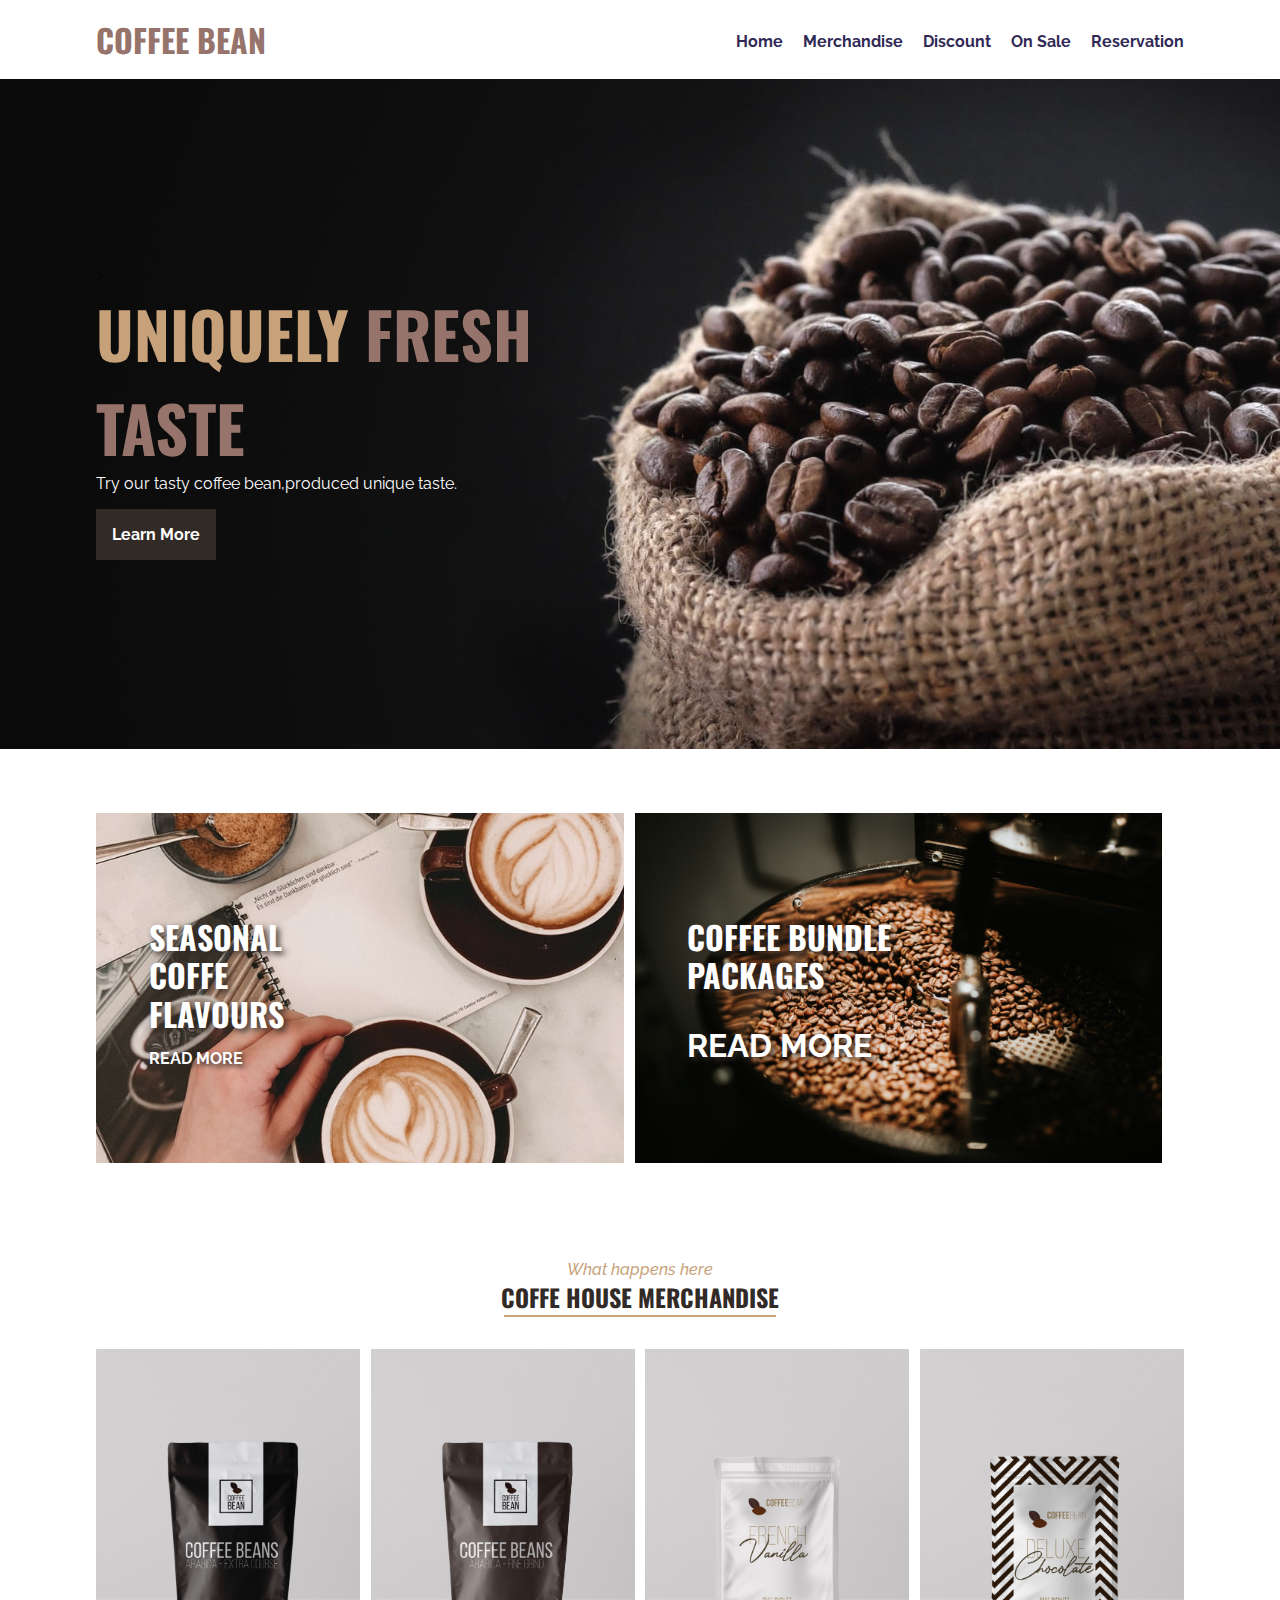
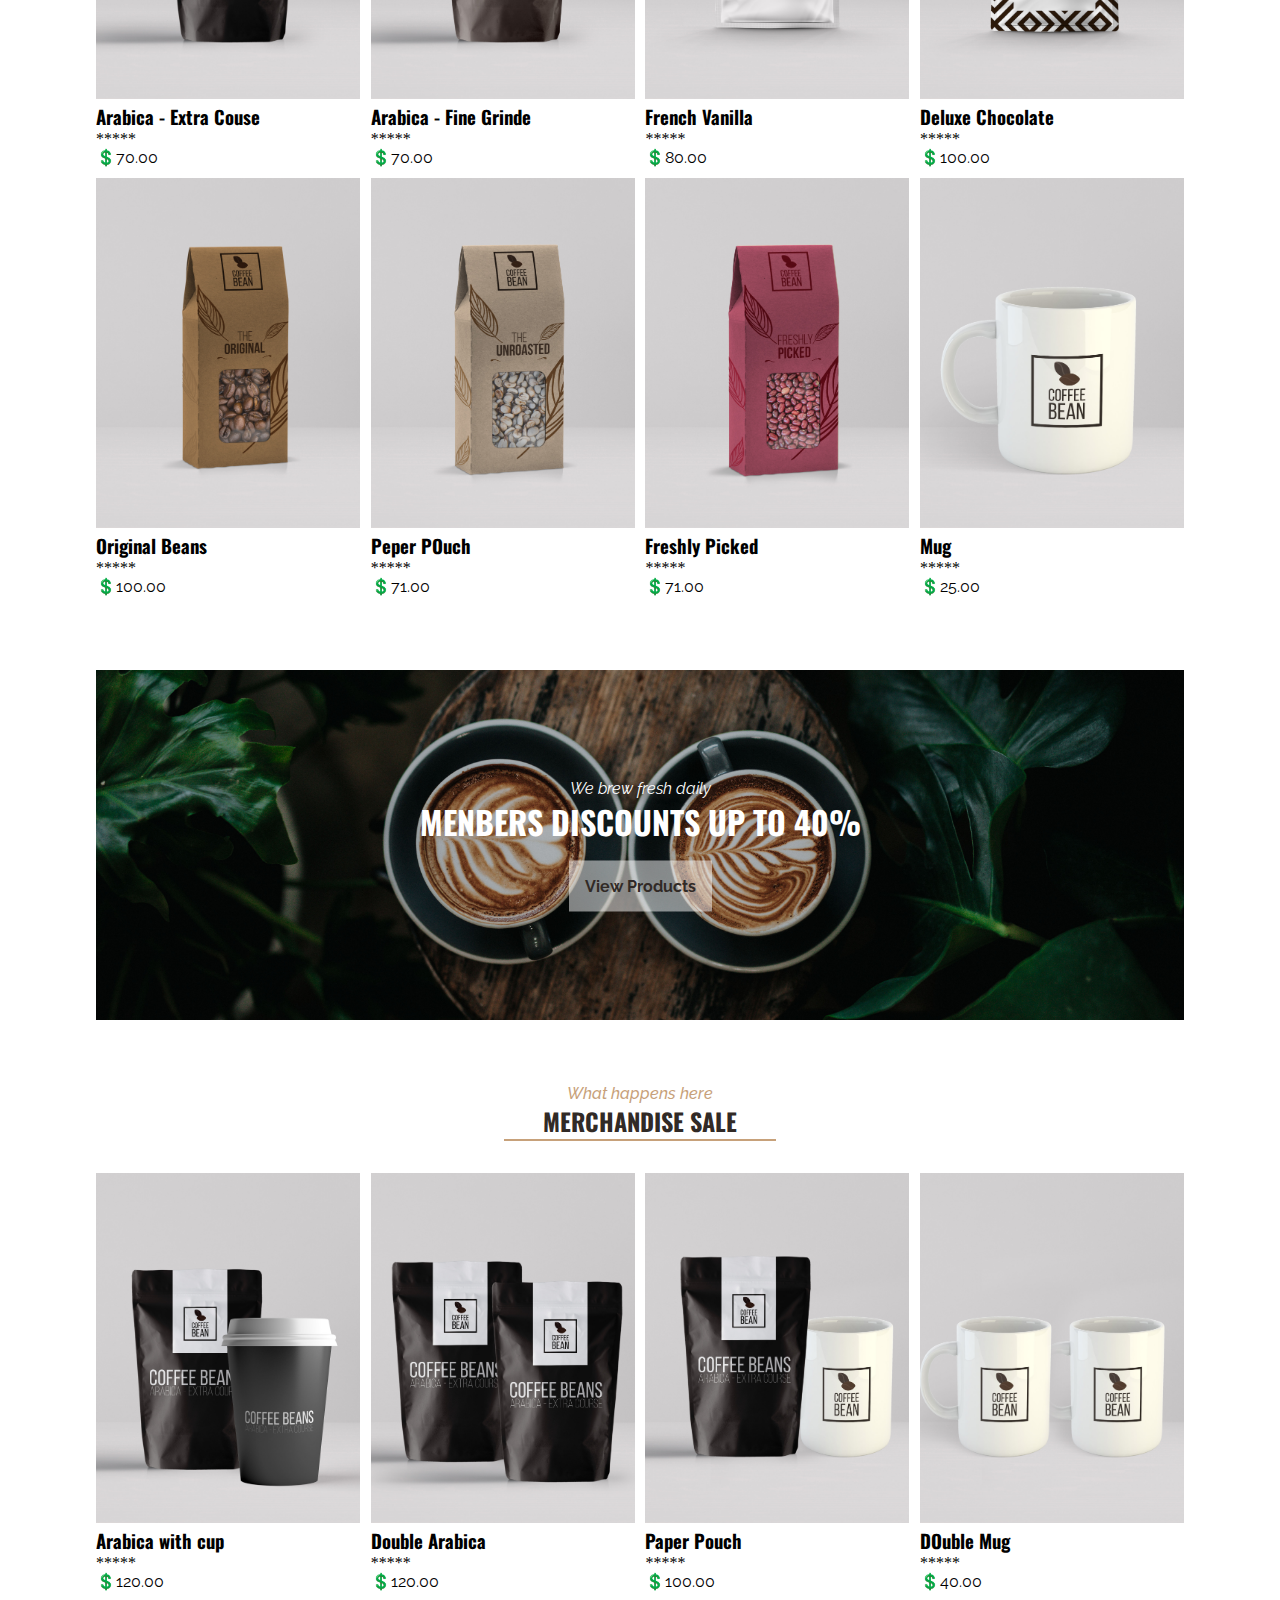
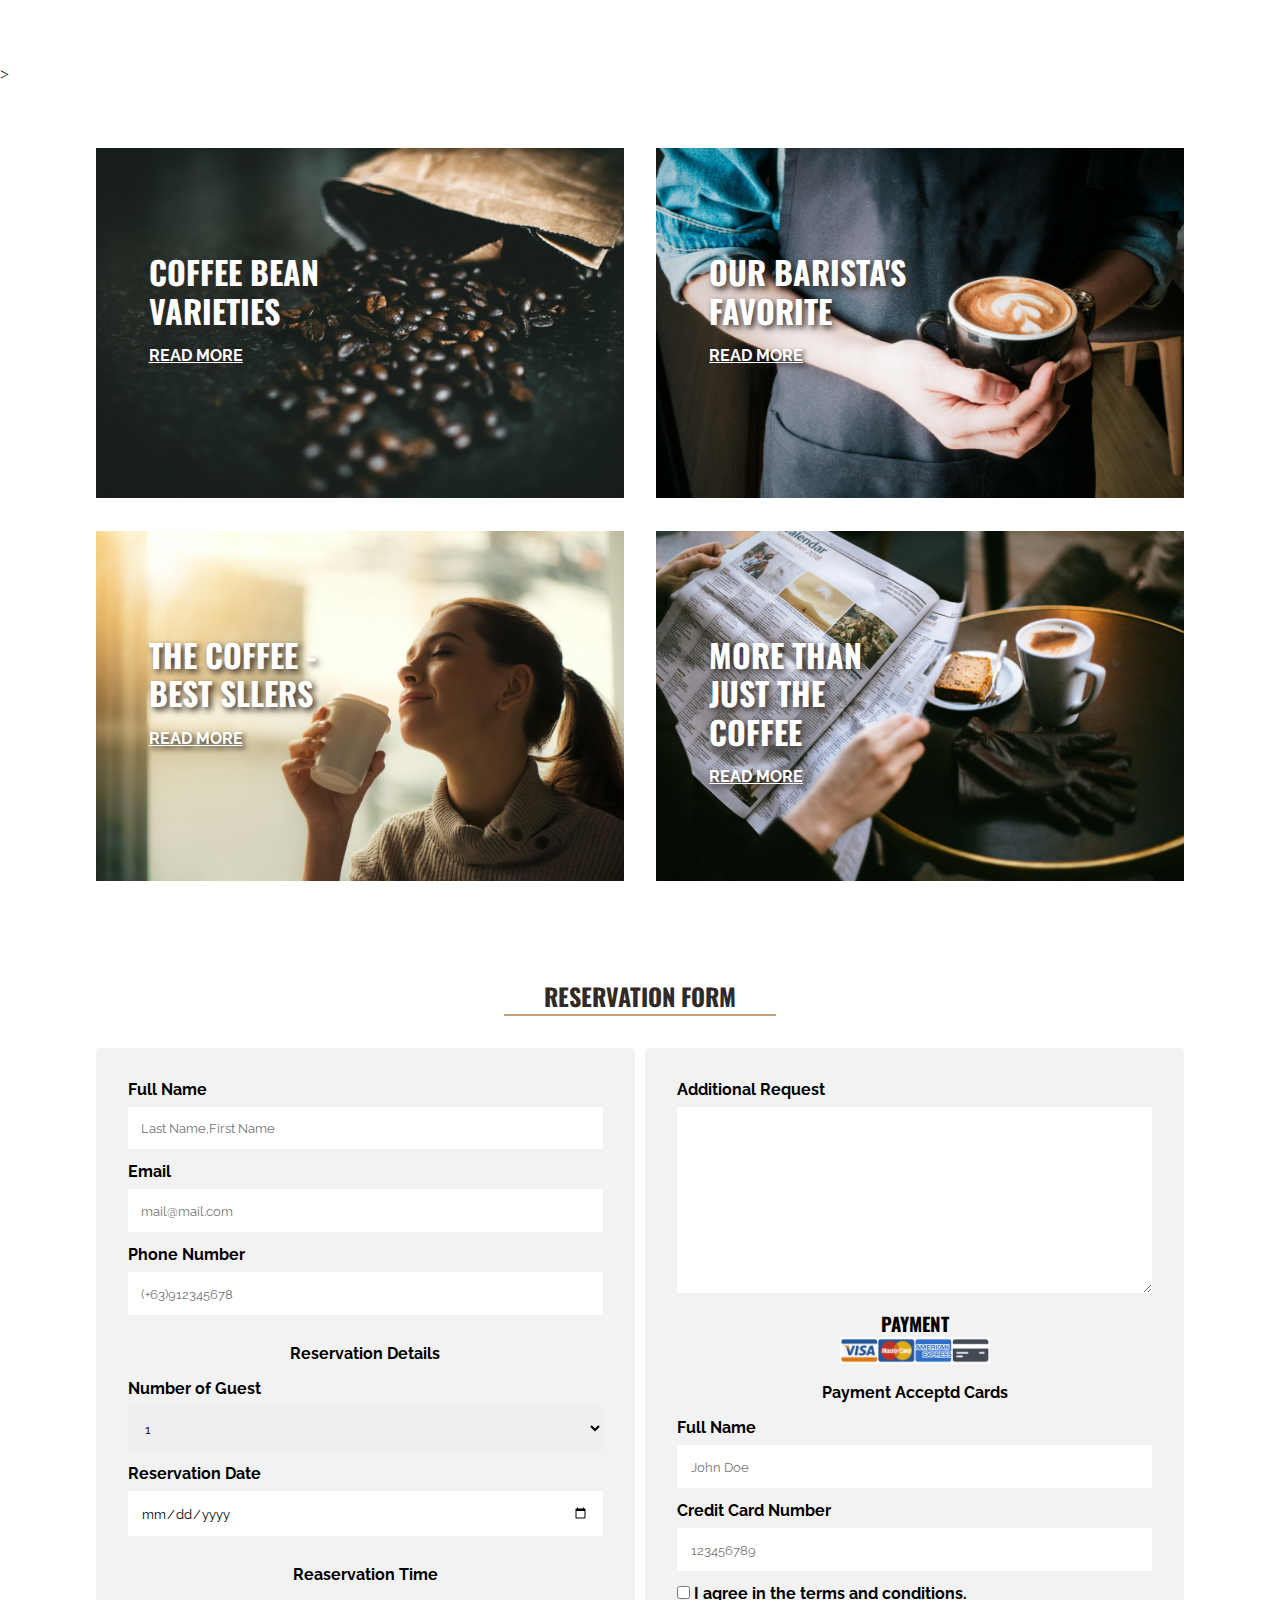
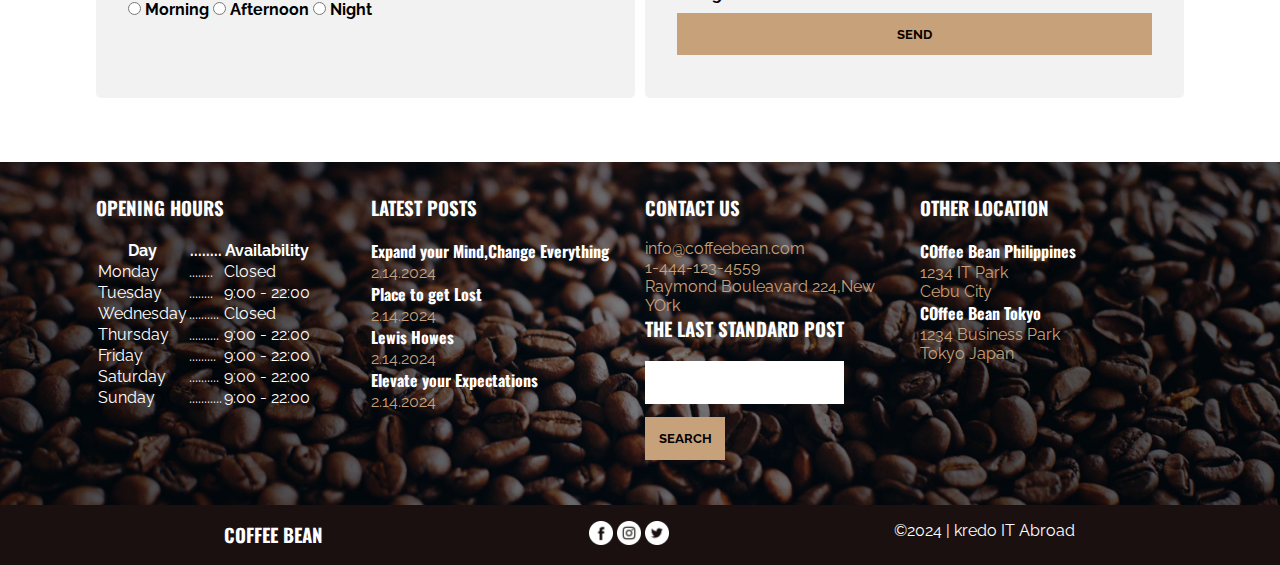
<file: coffee-bean/index.html>
<!DOCTYPE html>
<html lang="en">
<head>
    <meta charset="UTF-8">
    <meta name="viewport" content="width=device-width, initial-scale=1.0">
    <title>Coffee Bean</title>
    
    <!--css-->
    <link rel="stylesheet" href="assets/css/style.css">

</head>
<body>
    <div class="wrapper">
  
    <!-- (1)Header area-->
   <div class="nav" id="nav">
      <h1><a href="">Coffee Bean</a></h1>
      <ul>
          <li><a href="#nav">Home</a></li>
          <li><a href="#merch">Merchandise</a></li>
          <li><a href="#discount">Discount</a></li>
          <li><a href="#merch-sale">On Sale</a></li>
          <li><a href="#reservation">Reservation</a></li>
      </ul>   
    </div>

    <!--(2)Banner Area-->
    <div class="banner" id="banner">
       <div class="banner-text">
        <!--<h2>Uniquenly Fresh Taste<h2>-->
        <!--onse in css,you can discus on hou to add span to make a different color for the words "rfresh taste"-->>
        <h2>Uniquely <span> Fresh Taste</span></h2>
        <p>Try our tasty coffee bean,produced unique taste.</p>
        <a href="#">Learn More</a>
         </div>
    </div>

    <!--(3)Ads area-->
    <div class="ads" id="ads">
         <diV class="ads-items ads-item1">
               <diV class="ads-text">
                    <h3>SEASONAL COFFE FLAVOURS</h3>
                    <a>READ MORE</a>
               </diV>
        </diV>
         <div class="ads-items ads-item2">
                <div class="ads-text">
                    <h3>COFFEE BUNDLE PACKAGES<h3>
                    <a>READ MORE</a>
                </div>
         </div>
    </div>

    <!--(4)Mershandice Area-->
    <div class="merch"id="id">
        <diV class="section-header">
            <span>What happens here</span>
            <h2>Coffe House Merchandise</h2>
            <hr>
        </diV>

        <div class="merch-gallery">
            <div class="merch-items">
                <img src="assets/images/merch-img1.jpg" alt="">
                <h3>Arabica - Extra Couse</h3>
                <span>*****</span>
                <p>💲70.00</p>
            </div>
        
            <div class="merch-items">
                <img src="assets/images/merch-img2.jpg" alt="">
                <h3>Arabica - Fine Grinde</h3>
                <span>*****</span>
                <p>💲70.00</p>
            </div>
        
            <div class="merch-items">
                <img src="assets/images/merch-img3.jpg" alt="">
                <h3>French Vanilla</h3>
                <span>*****</span>
                <p>💲80.00</p>
            </div>

            <div class="merch-items">
                <img src="assets/images/merch-img4.jpg" alt="">
                <h3>Deluxe Chocolate</h3>
                <span>*****</span>
                <p>💲100.00</p>
            </div>

            <div class="merch-items">
                <img src="assets/images/merch-img5.jpg" alt="">
                <h3>Original Beans</h3>
                <span>*****</span>
                <p>💲100.00</p>
            </div>

            <div class="merch-items">
                <img src="assets/images/merch-img6.jpg" alt="">
                <h3>Peper POuch</h3>
                <span>*****</span>
                <p>💲71.00</p>
            </div>

            <div class="merch-items">
                <img src="assets/images/merch-img7.jpg" alt="">
                <h3>Freshly Picked</h3>
                <span>*****</span>
                <p>💲71.00</p>
            </div>

            <div class="merch-items">
                <img src="assets/images/merch-img8.jpg" alt="">
                <h3>Mug</h3>
                <span>*****</span>
                <p>💲25.00</p>
            </div>
        </div>
    </div>

    <!-- (5) Discount Area-->
    <div class="discount" id="discount">
        <div class="discount-text">
           <span>We brew fresh daily</span>
           <h2>Menbers Discounts up to 40%</h2>
           <a href="#">View Products</a>
        </div>
    </div>

    <!--(6)Merchandise Area-->
    <div class="merch" id="merch-sale">
        <div class="section-header">
            <span>What happens here</span>
            <h2>Merchandise Sale</h2>
            <hr>
        </div>

        <div class="merch-gallery">
            <div class="merch-items">
                <img src="assets/images/merch-img9.jpg" alt="">
                <h3>Arabica with cup</h3>
                <span>*****</span>
                <p>💲120.00</p>
            </div>
        
            <div class="merch-items">
                <img src="assets/images/merch-img10.jpg" alt="">
                <h3>Double Arabica</h3>
                <span>*****</span>
                <p>💲120.00</p>
            </div>

            <div class="merch-items">
                <img src="assets/images/merch-img11.jpg" alt="">
                <h3>Paper Pouch</h3>
                <span>*****</span>
                <p>💲100.00</p>
            </div>

            <div class="merch-items">
                <img src="assets/images/merch-img12.jpg" alt="">
                <h3>DOuble Mug</h3>
                <span>*****</span>
                <p>💲40.00</p>
            </div>
        </div>   
    </div>
<!--(7) Ads area-->>
    <div class="ads" id="ads2">
        <div class="ads-items ads-item3">
            <div class="ads-text">
                <h3>Coffee Bean Varieties</h3>
                <a href="#">Read More</a>
            </div>
        </div>
    
        <div class="ads-items ads-item4">
             <div class="ads-text">
                <h3>Our Barista's Favorite</h3>
                 <a href="#">Read More</a>
             </div>
         </div>
         <div class="ads-items ads-item5">
             <div class="ads-text">
                 <h3>The Coffee - Best Sllers</h3>
                  <a href="#">Read More</a>
             </div>
         </div>
          <div class="ads-items ads-item6">
             <div class="ads-text">
                <h3>More than just the coffee</h3>
                <a href="#">Read More</a>
             </div>
          </div>
    </div>

<!--(8) Reservation area-->
    <div class="reservation">
        <div class="section-header">
            <h2>reservation Form</h2>
            <hr>
        </div>

        <form action="#" method="#">
            <div class="form-group">
                <label for="full-name">Full Name</label>
                <input type="text" id="full-name" name="full-name" placeholder="Last Name,First Name"required>
                 
                <label for="email">Email</label>
                <input type="email" id="email" name="email" placeholder="mail@mail.com"> 

                <label for="phone">Phone Number</label>
                <input type=tel id="phone" name="Phone" placeholder="(+63)912345678"required>
                    
                    <p>Reservation Details</p>
                <label for="guest-num">Number of Guest</label>
                    <select name="guest-num" id="guest-num">
                        <option value="1person">1</option>
                        <option value="2person">2</option>
                        <option value="3person">3</option>
                        <option value="4person">4</option>
                        <option value="morethan4">more than 4</option>
                    </select>

                    <label for="res-date">Reservation Date</label>
                    <input type="date" id="res-date" name="res-date" required>

                 <p>Reaservation Time</p>
                    <div class="res-time">
                        <input type="radio" id="am" name="time" value="Morning" required>
                        <label for="am">Morning</label>
                        <input type="radio" id="pm" name="time" value="afternoon" required>
                        <label for="res-date">Afternoon</label> 
                        <input type="radio" id="night" name="time" value="Night" required>
                        <label for="night">Night</label>
                    </div>
             </div>

             <diV class="form-group">
                    <label for="request">Additional Request</label>
                    <textarea name="request" id="request" cols="30" rows="10" required></textarea>
               <h3>Payment</h3>
               <p>Payment Acceptd Cards</p>
                     <label for="name-card">Full Name</label>
                     <input type="text" id="name-card" name="name_card" placeholder="John Doe" required>
                     <label for="cc-num">Credit Card Number</label>
                     <input type="number" id="cc-num" name="cc_num" placeholder="123456789">
                     <div class="res-agreement">
                         <input type="checkbox" id="agree" name="agree">
                         <label for="agree">I agree in the terms and conditions.</label>
                     </div>
                     <input type="submit" name="submit" value="send">
            </div>
        </form>
    </div>
 </div> <!-- wrapper-->

 <!--(9)Footer-->
    <div class="footer" id="footer">
        <div class="footer-contents">
          <div class="footer-widgets">
            <h3>Opening Hours</h3>
            <table>
                <tr>
                    <th>Day</th>
                    <th>........</th>
                    <th>Availability</th>
                </tr>
                <tr>
                    <td>Monday</td>
                    <td>........</td>
                    <td>Closed</td>
                </tr>
                <tr>
                    <td>Tuesday</td>
                    <td>........</td>
                    <td>9:00 - 22:00</td>
                </tr>
                <tr>
                    <td>Wednesday</td>
                    <td>..........</td>
                    <td>Closed</td>
                </tr>
                <tr>
                    <td>Thursday</td>
                    <td>..........</td>
                    <td>9:00 - 22:00</td>
                </tr>
                <tr>
                    <td>Friday</td>
                    <td>.........</td>
                    <td>9:00 - 22:00</td>
                </tr>
                <tr>
                    <td>Saturday</td>
                    <td>..........</td>
                    <td>9:00 - 22:00</td>
                </tr>
                <tr>
                    <td>Sunday</td>
                    <td>...........</td>
                    <td>9:00 - 22:00</td>
                </tr>
            </table>
          </div>
          <div class="footer-widgets">
            <h3>Latest Posts</h3>

            <h4>Expand your Mind,Change Everything</h4>
            <p>2.14.2024 </p>

            <h4>Place to get Lost</h4>
            <p>2.14.2024 </p>

            <h4>Lewis Howes</h4>
            <p>2.14.2024 </p>

            <h4>Elevate your Expectations</h4>
            <p>2.14.2024 </p>
         </div>
          <div class="footer-widgets">
            <h3>Contact Us</h3>
            <p>info@coffeebean.com</p>
            <p>1-444-123-4559</p>
            <p>Raymond Bouleavard 224,New YOrk</p>

            <h3>The Last Standard Post</h3>
            <form action="#" method="#" class="footer-form">
                <input type="serch" nema="search">
                <input type="submit" value="search">
            </form>    
          </div>
          <div class="footer-widgets">
            <h3>Other Location</h3>

            <h4>COffee Bean Philippines</h4>
            <p>1234 IT Park</p>
            <p>Cebu City</p>

            <h4>COffee Bean Tokyo</h4>
            <p>1234 Business Park</p>
            <p>Tokyo Japan</p>
          </div>
         </div>
     </div>
     <div class="footer-social">
         <div class="social-widget">
            <h3>Coffee Bean</h3>
         </div>
         <div class="social-widget">
            <a href="https://www.facebook.com"><img src="assets/images/icon-fb.png" alt="facebook icon"></a>
            <a href="https://www.instagram.com"><img src="assets/images/icon-ig.png" alt="instagram icon"></a>
            <a href="https://www.twitter.com"><img src="assets/images/icon-tw.png" alt="twitter" icon"></a>
         </div>
         <div class="social-widget">
            <p>&copy;2024 | kredo IT Abroad</p>
         </div>
     </div>
</body>
</html>
</file>
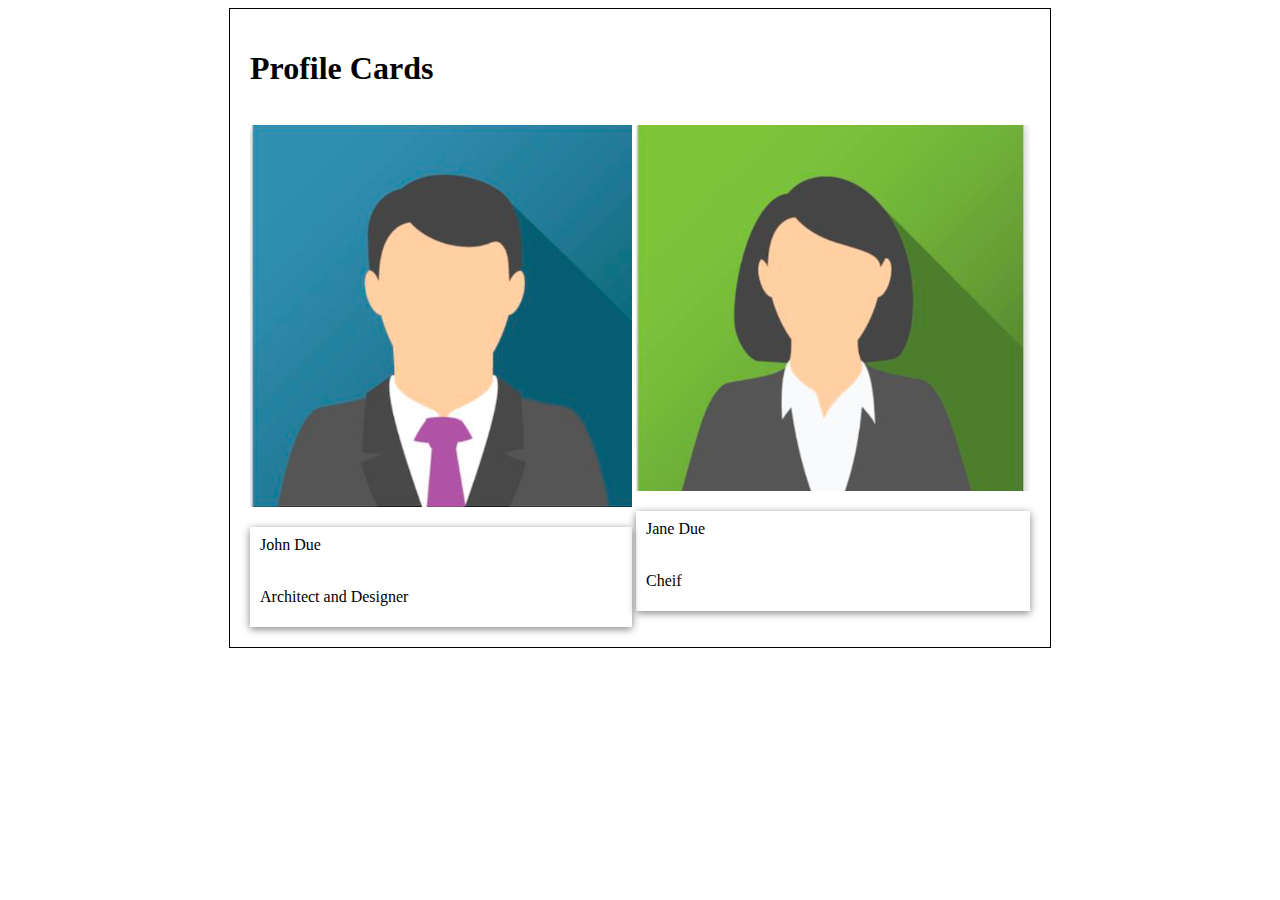
<file: ayaka-bootcamp/css-act2.html>
<!DOCTYPE html>
<html lang="en">
<head>
    <meta charset="UTF-8">
    <meta name="viewport" content="width=device-width, initial-scale=1.0">
    <link rel="stylesheet" href="assets/styles/act2.css">
    <title>Profile Cards</title>
</head>
<body>
    
    <div class="content">
      <h1>Profile Cards</h1>
      <div class="card-wrap">
      
       <div class="card-list">
         <p class="card-listimage"><img src="assets/images/man.jpg" alt=""></p>
        <div class="card-listbox">
         <p class="card-listtext">John Due</p>
         <p class="card-listtext">Architect and Designer</p>
        </div>
       </div>    

       <div class="card-list">
         <p class="card-listimage"><img src="assets/images/woman.jpg" alt=""></p>
        <div class="card-listbox">
         <p class="card-listtext">Jane Due</p>
         <p class="card-listtext">Cheif</p>
        </div>
       </div>    
      </div> 
    </div>  


</body>
</html>
</file>
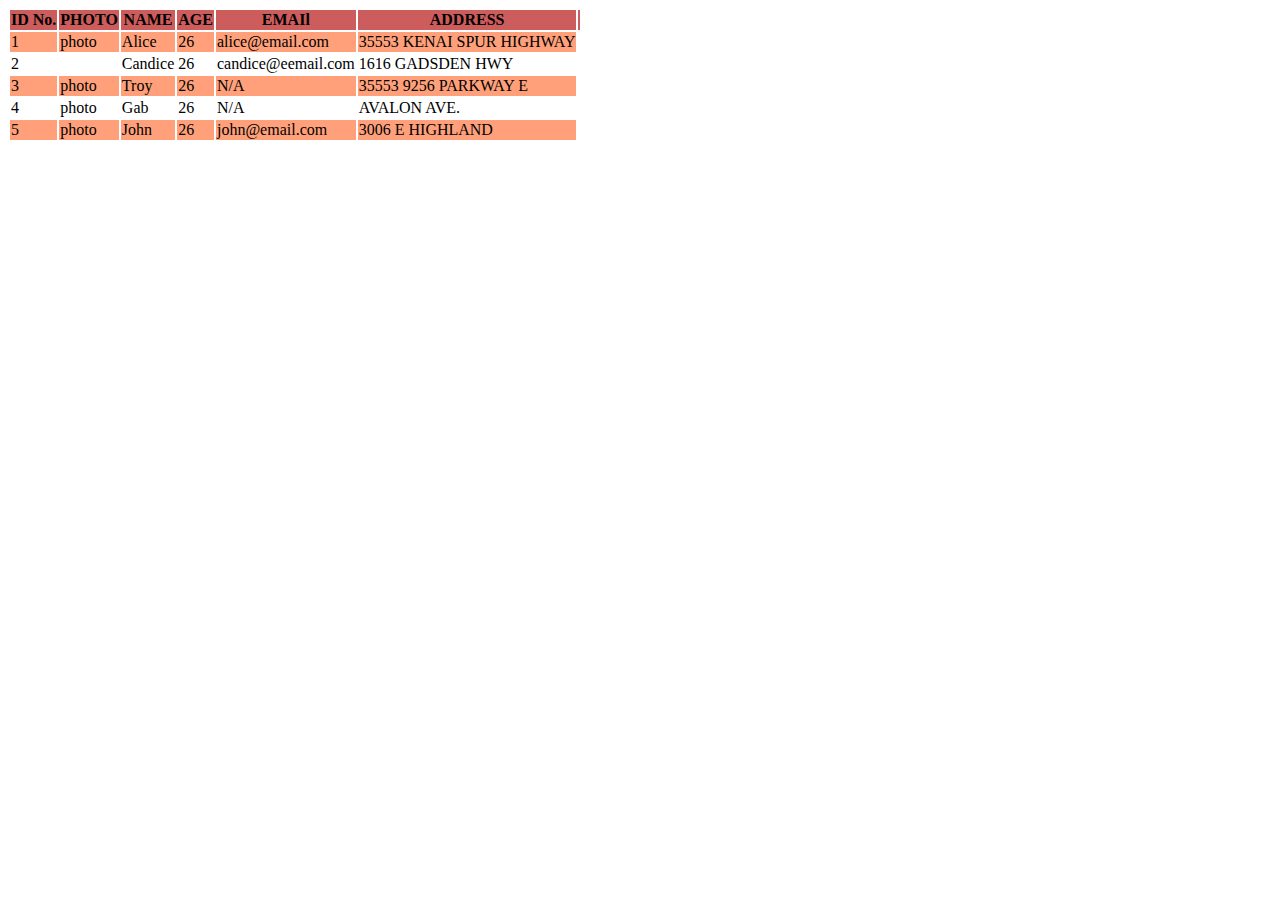
<file: ayaka-bootcamp/css-activty1.html>
<!DOCTYPE html>
<html lang="en">
<head>
    <meta charset="UTF-8">
    <meta name="viewport" content="width=device-width, initial-scale=1.0">
    <link rel="stylesheet" href="assets/styles/css-activity.css">
  
    <title>CSS activity</title>   
</head>
<body>
    
    <table frame="box" >
                <thead>
                    <tr>
                        <th>ID No.</th>
                        <th>PHOTO</th>
                        <th>NAME</th>
                        <th>AGE</th>
                        <th>EMAIl</th>
                        <th> ADDRESS<th>
                    </tr>
                </thead>    
                <tbody>    
                    <tr>
                        <td>1</td>
                        <td>photo</td>
                        <td>Alice</td>
                        <td>26</td>
                        <td>alice@email.com</td>
                        <td>35553 KENAI SPUR HIGHWAY</td>
                    </tr>
                    <tr>
                        <td>2</td>
                        <td></td>
                        <td>Candice</td>
                        <td>26</td>
                        <td>candice@eemail.com</td>
                        <td>1616 GADSDEN HWY</td>
                    </tr>
                    <tr>
                        <td>3</td>
                        <td>photo</td>
                        <td>Troy</td>
                        <td>26</td>
                        <td>N/A</td>
                        <td>35553 9256 PARKWAY E</td>
                    </tr>
                    <tr>
                        <td>4</td>
                        <td>photo</td>
                        <td>Gab</td>
                        <td>26</td>
                        <td>N/A</td>
                        <td>AVALON AVE.</td>
                    </tr>
                    <tr>
                        <td>5</td>
                        <td>photo</td>
                        <td>John</td>
                        <td>26</td>
                        <td>john@email.com</td>
                        <td>3006 E HIGHLAND</td>
                </tbody>
            </table>
    

    
</body>
</html>
</file>
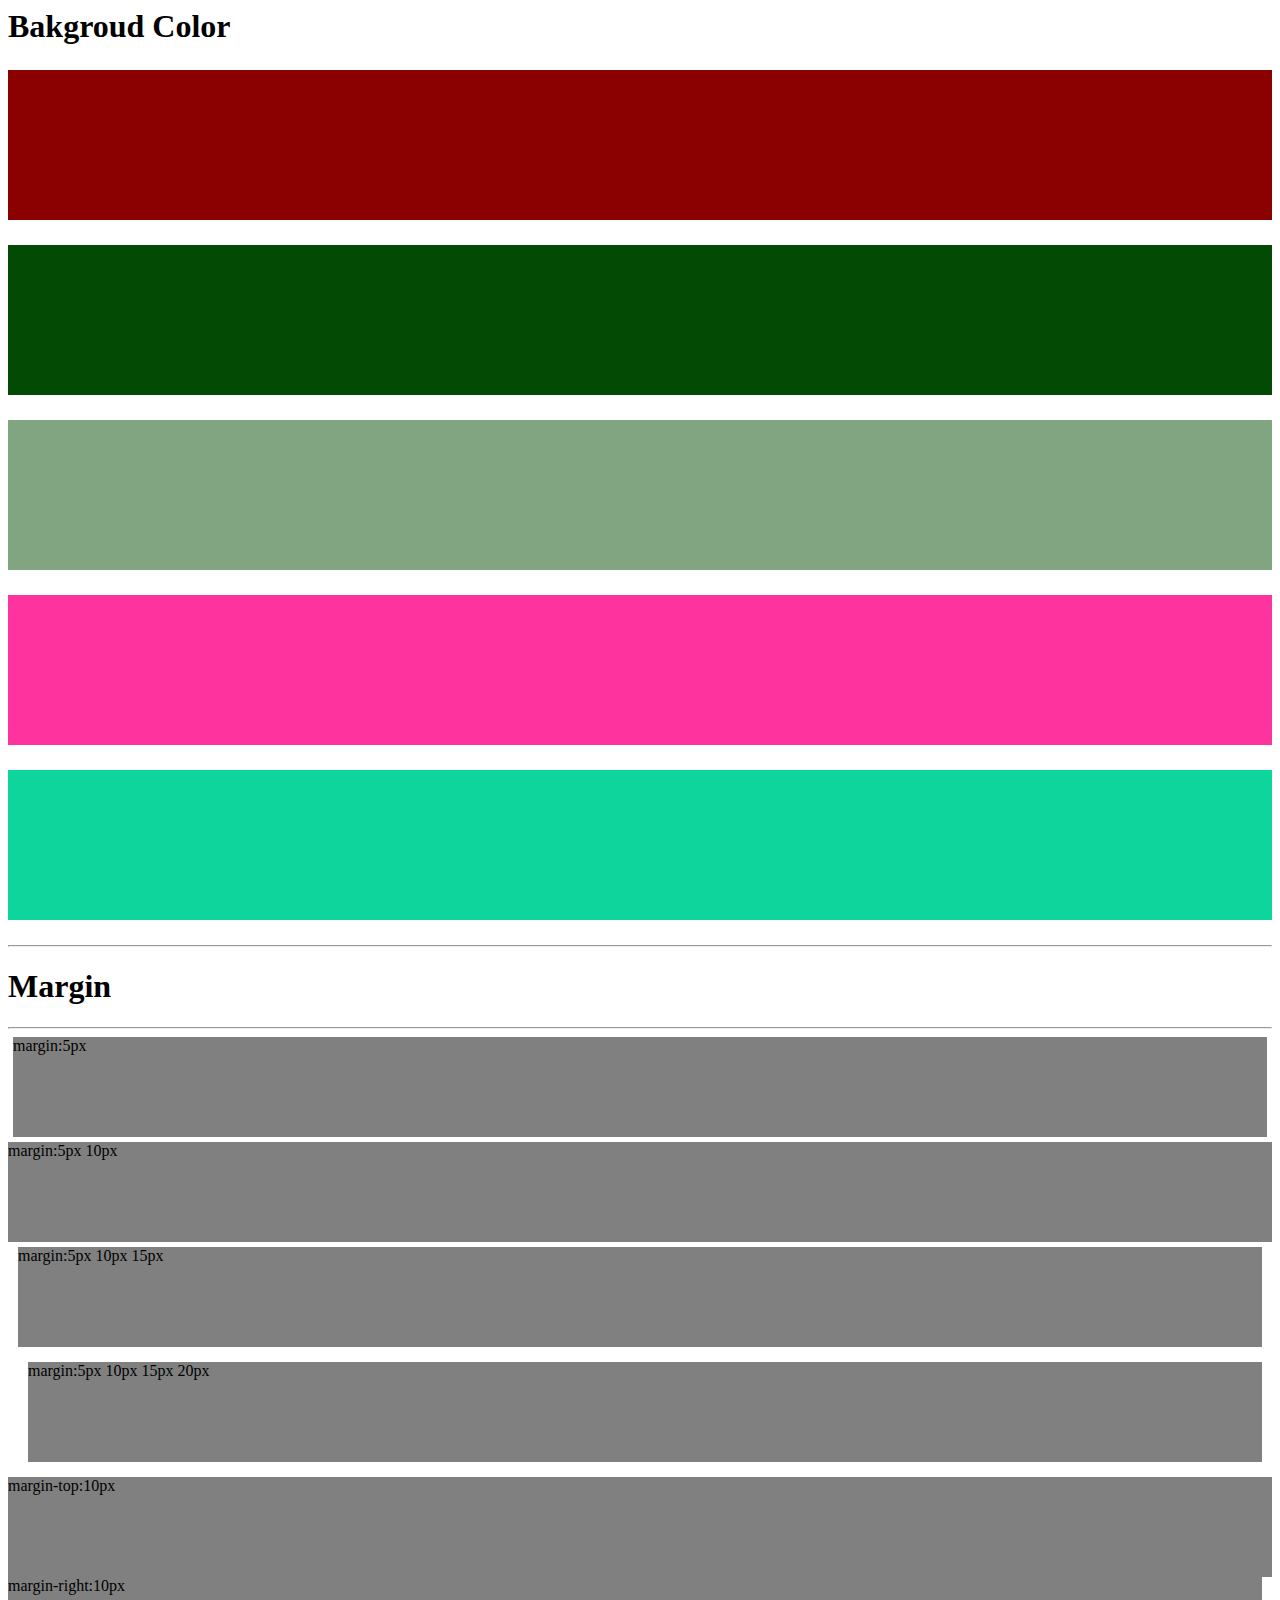
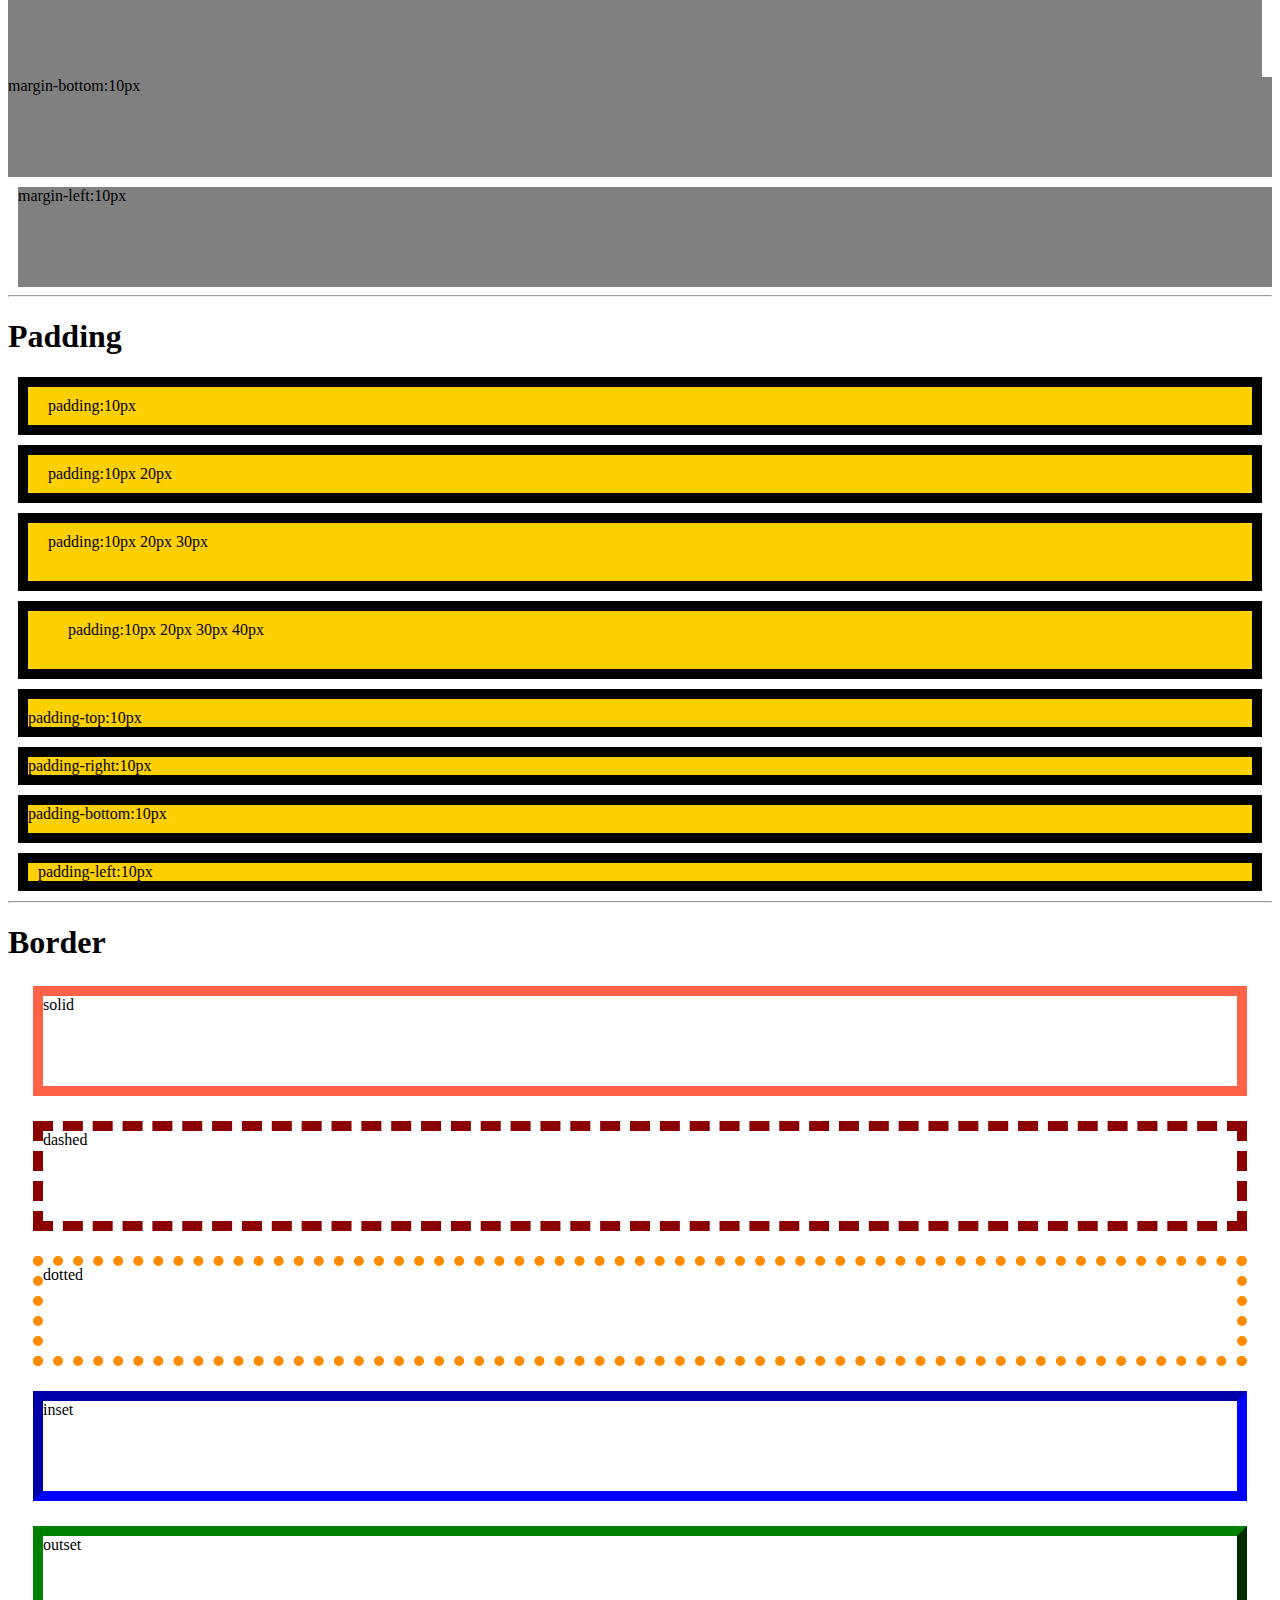
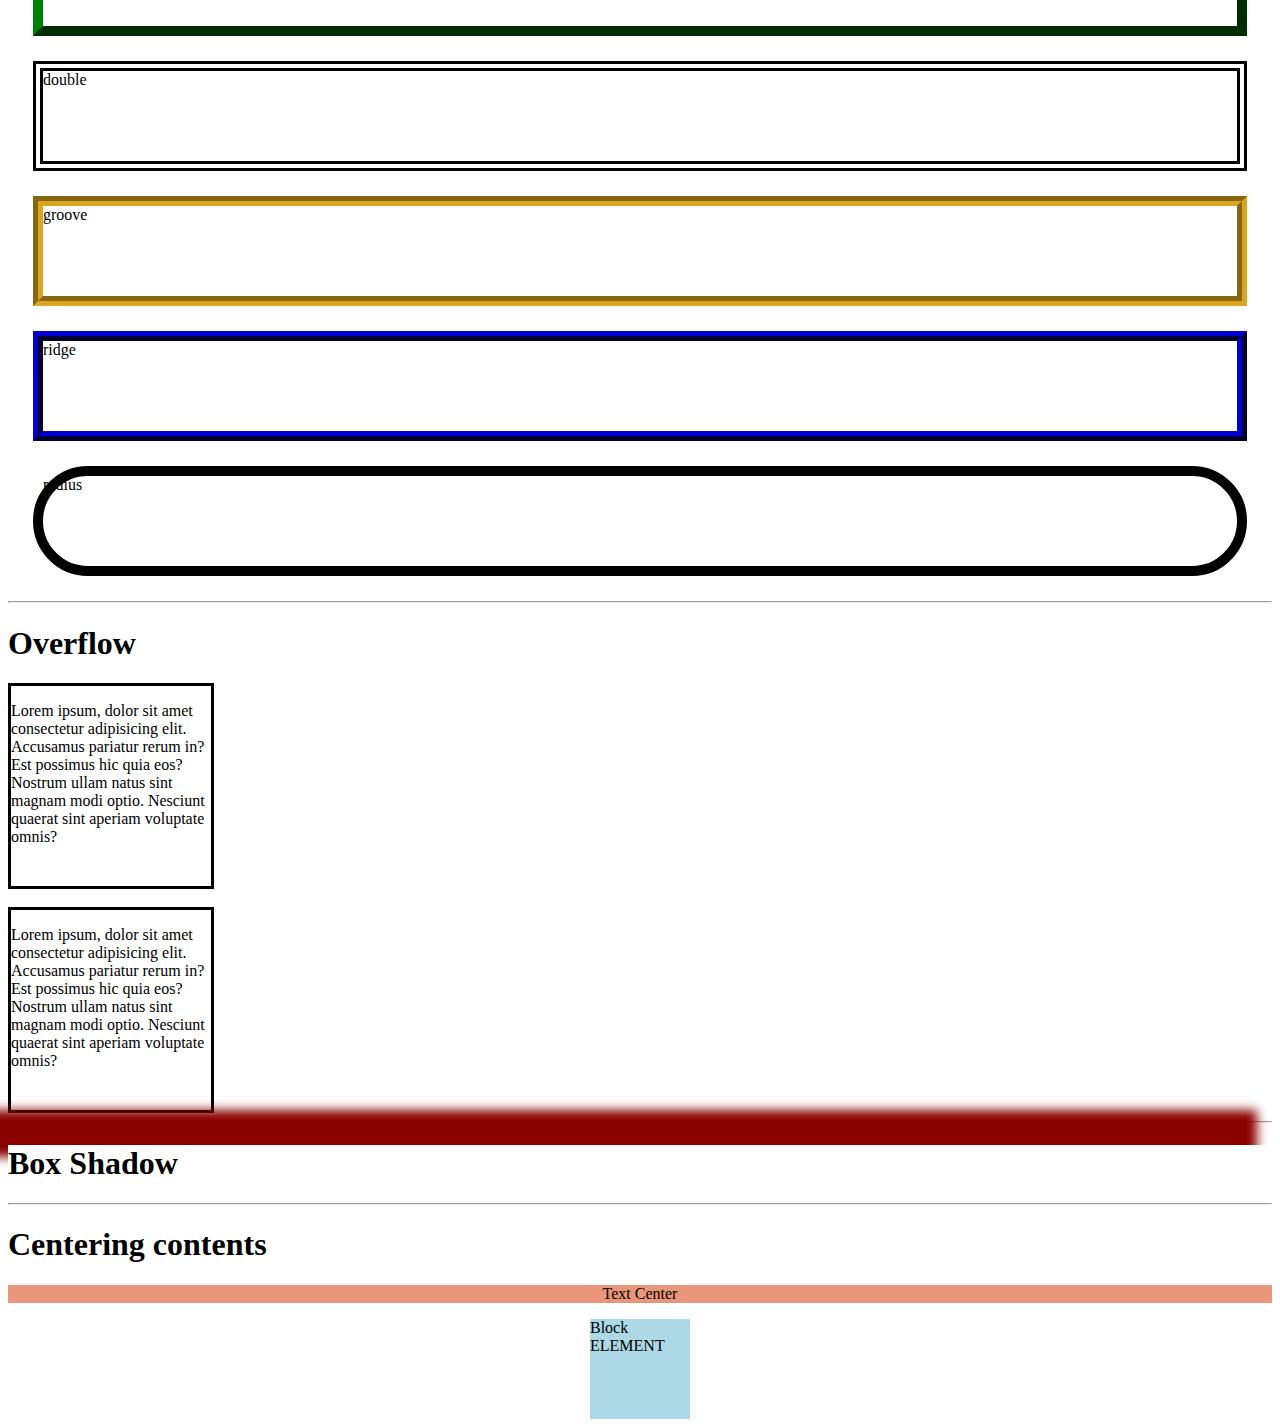
<file: ayaka-bootcamp/css-box-model.html>
<html lang="en">
<head>
    <meta charset="UTF-8">
    <meta name="viewport" content="width=device-width, initial-scale=1.0">
    <link rel="stylesheet" href="assets/styles/box-model.css">
    <title>BOX Model</title>
</head>
<body>
    <h1>Bakgroud Color</h1>
    <div class="h-150px bg-dark-red"></div>
    <div class="h-150px bg-green"></div>
    <div class="h-150px bg-green-50"></div>
    <div class="h-150px bg-pink"></div>
    <div class="h-150px bg-mint-green"></div>

    <hr>
    <h1>Margin</h1>
  
    <hr>
    <div class="style-01 m-5px">margin:5px</div>
    <div class="style-01 m-5px-10px">margin:5px 10px</div>
    <div class="style-01 m-5px-10px-15px">margin:5px 10px 15px</div>
    <div class="style-01 m-5px-10px-15px-20px">margin:5px 10px 15px 20px</div>
    <div class="style-01 mt-10px">margin-top:10px</div>
    <div class="style-01 mr-10px">margin-right:10px</div>
    <div class="style-01 mb-10px">margin-bottom:10px</div>
    <div class="style-01 ml-10px">margin-left:10px</div>

    <hr>
    <h1>Padding</h1>
    <div class="style-02 p-10px">padding:10px</div>
    <div class="style-02 p-10px-20px">padding:10px 20px</div>
    <div class="style-02 p-10px-20px-30px">padding:10px 20px 30px</div>
    <div class="style-02 p-10px-20px-30px-40px">padding:10px 20px 30px 40px</div>
    <div class="style-02 pt-10px">padding-top:10px</div>
    <div class="style-02 pr-10px">padding-right:10px</div>
    <div class="style-02 pb-10px">padding-bottom:10px</div>
    <div class="style-02 pl-10px">padding-left:10px</div>

    <hr>
    <h1>Border</h1>
    <div class="style-03 border-solid">solid</div>
    <div class="style-03 border-dashed">dashed</div>
    <div class="style-03 border-dotted">dotted</div>
    <div class="style-03 border-inset">inset</div>
    <div class="style-03 border-outset">outset</div>
    <div class="style-03 border-double">double</div>
    <div class="style-03 border-groove">groove</div>
    <div class="style-03 border-ridge">ridge</div>
    <div class="style-03 border-radius">radius</div>

    <hr>
    <h1>Overflow</h1>
    <div class="Overflow-scroll" style="width:200px; height:200px; border:3px solid black;">
        <p>Lorem ipsum, dolor sit amet consectetur adipisicing elit. Accusamus pariatur rerum in? Est possimus hic quia eos? Nostrum ullam natus sint magnam modi optio. Nesciunt quaerat sint aperiam voluptate omnis?</p>
    </div>

    <br>
    <div class="Overflow-scroll" style="width:200px; height:200px; border:3px solid black;">
        <p>Lorem ipsum, dolor sit amet consectetur adipisicing elit. Accusamus pariatur rerum in? Est possimus hic quia eos? Nostrum ullam natus sint magnam modi optio. Nesciunt quaerat sint aperiam voluptate omnis?</p>
    </div>

    <hr>
    <h1 class="box-shadow">Box Shadow</h1>

    <hr>
    <h1>Centering contents</h1>
    <p class="text-center" style="background-color: darksalmon;">Text Center</p>
    <div class="align-center" style="width:100px; height:100px; background-color: lightblue">Block ELEMENT</div>
    
</body>

</html>
</file>
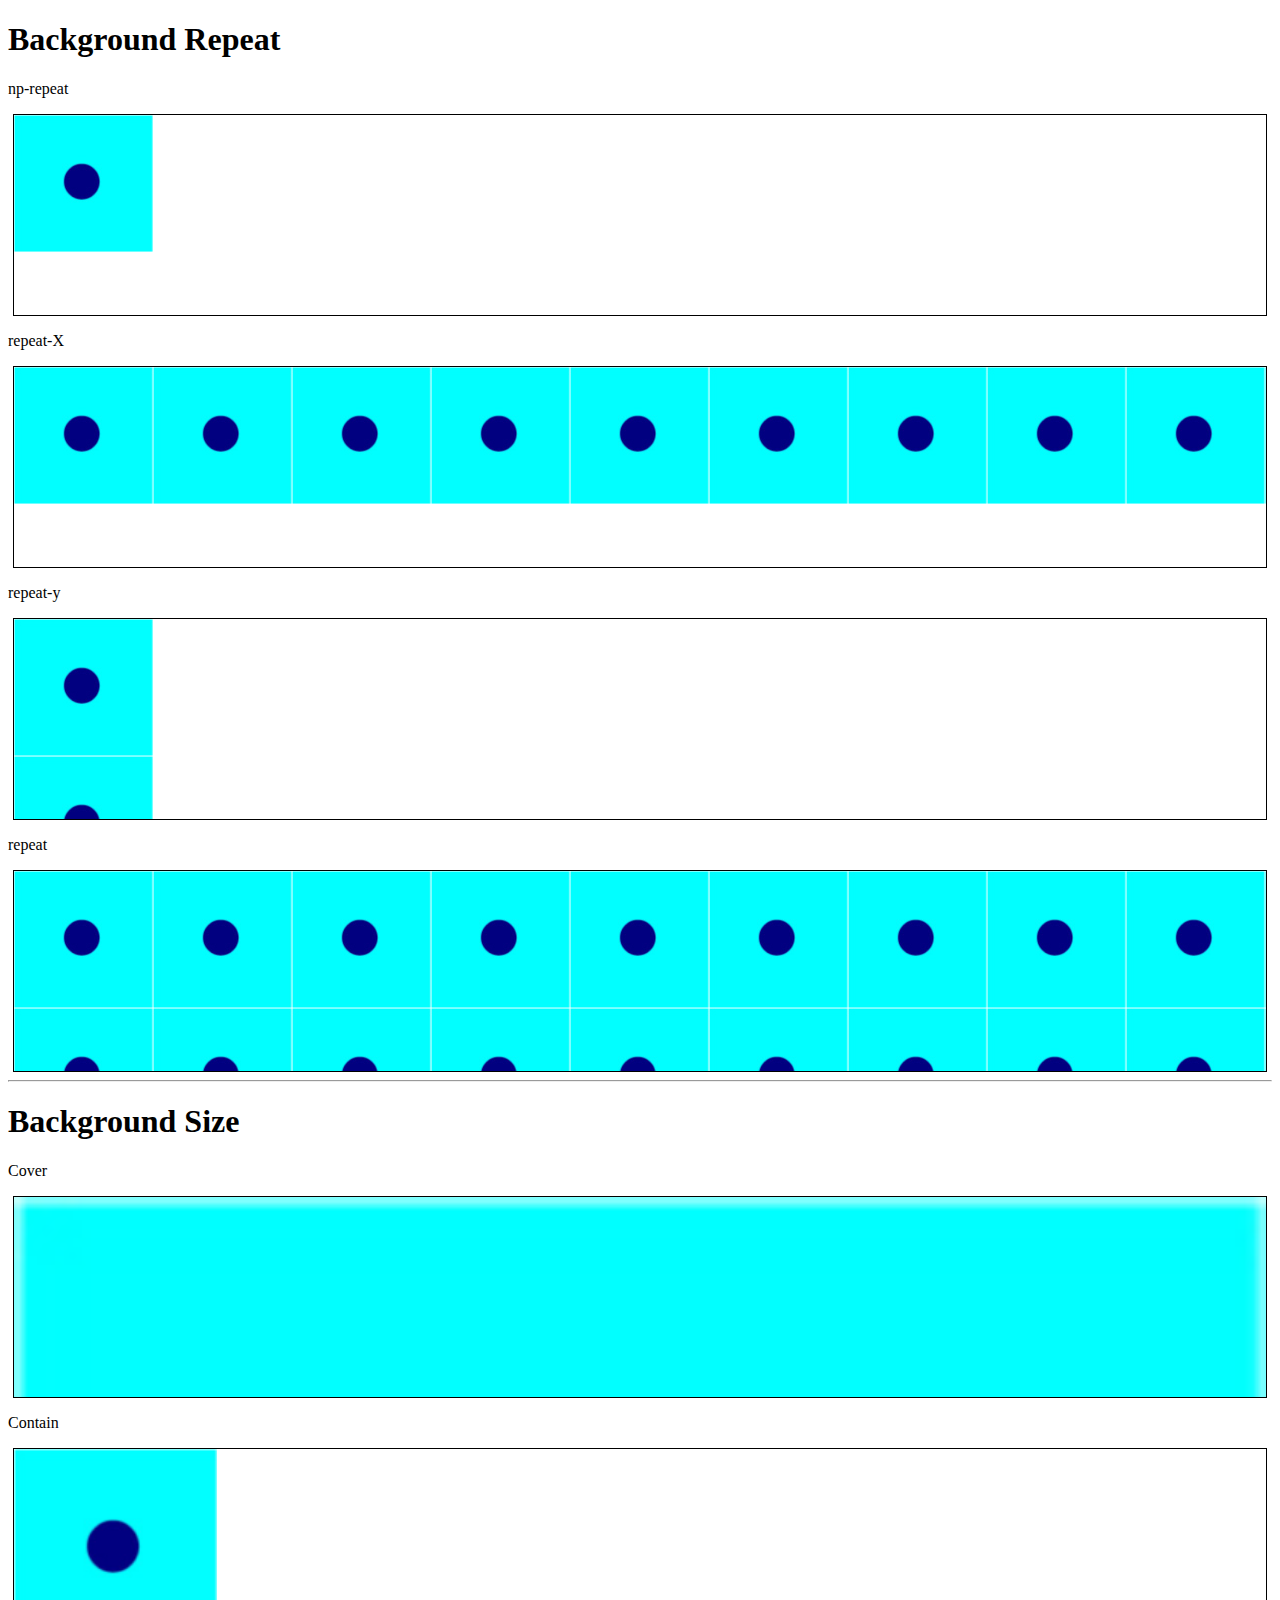
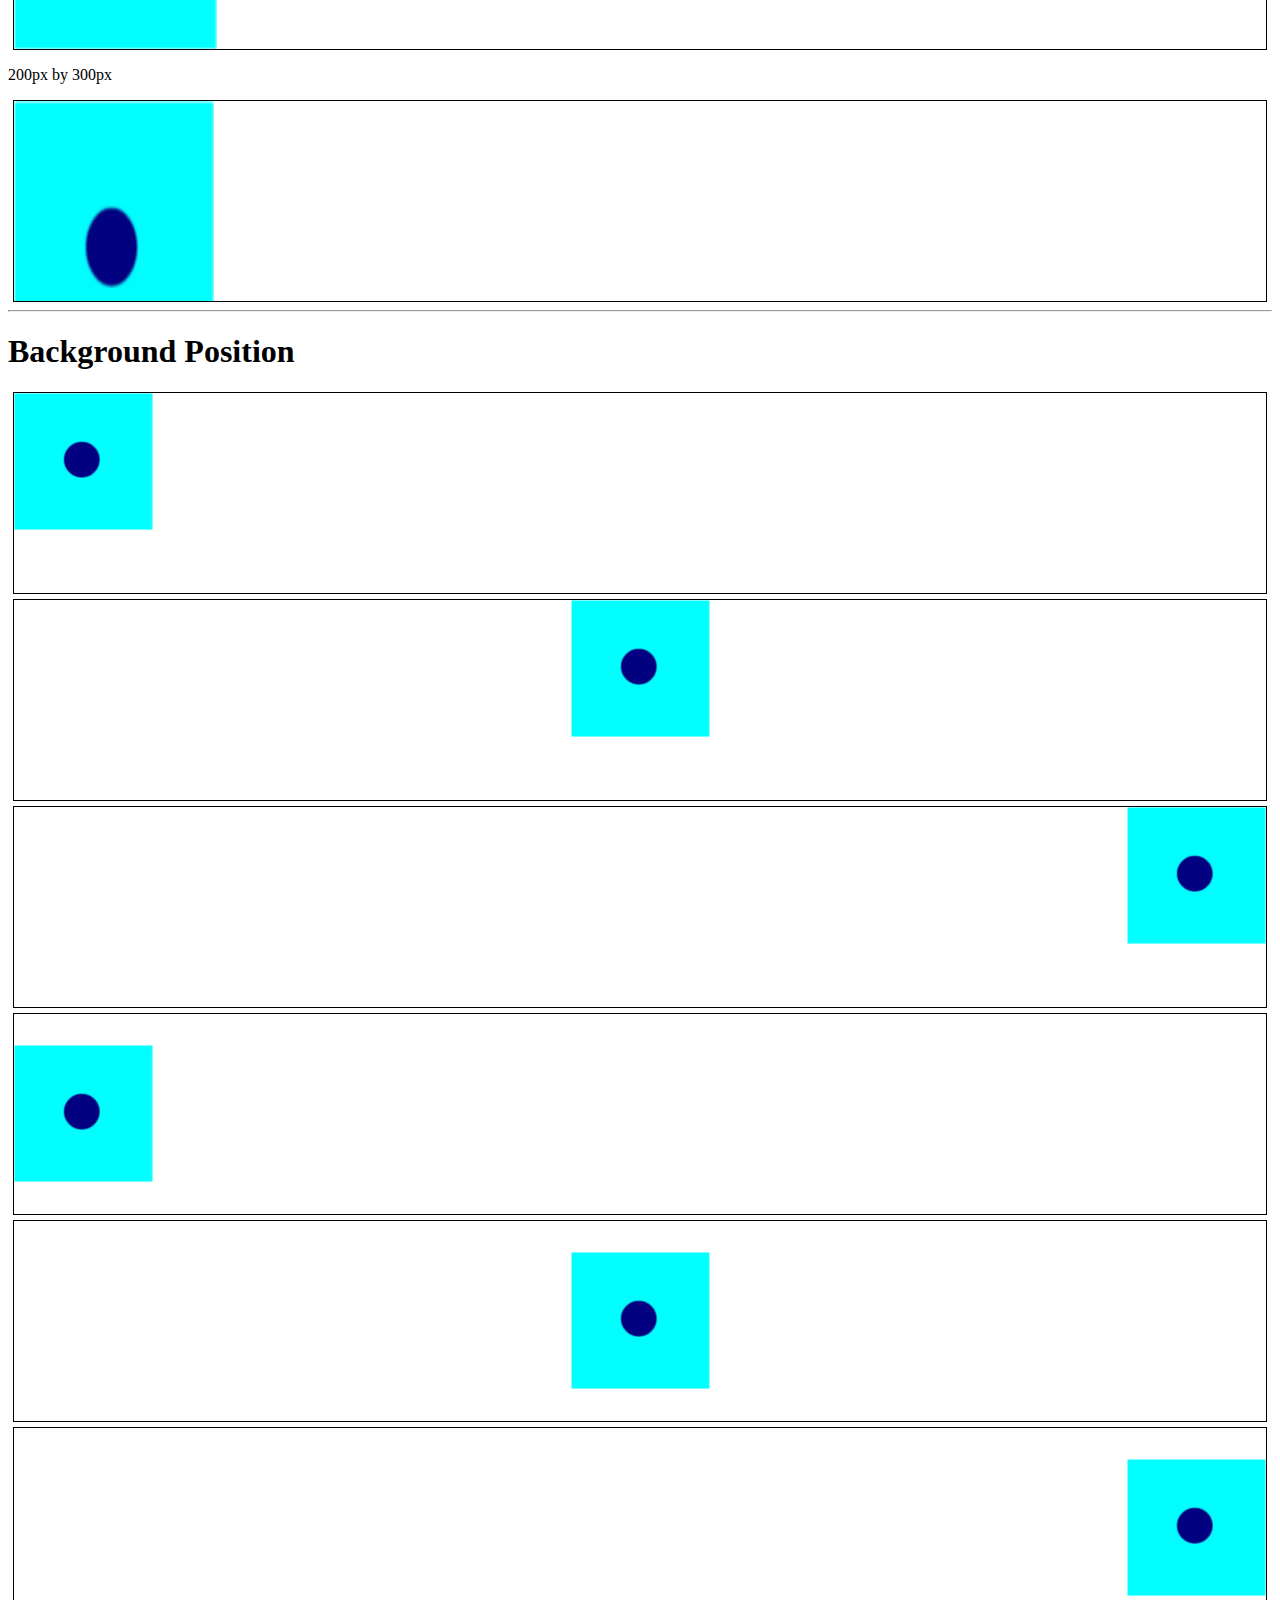
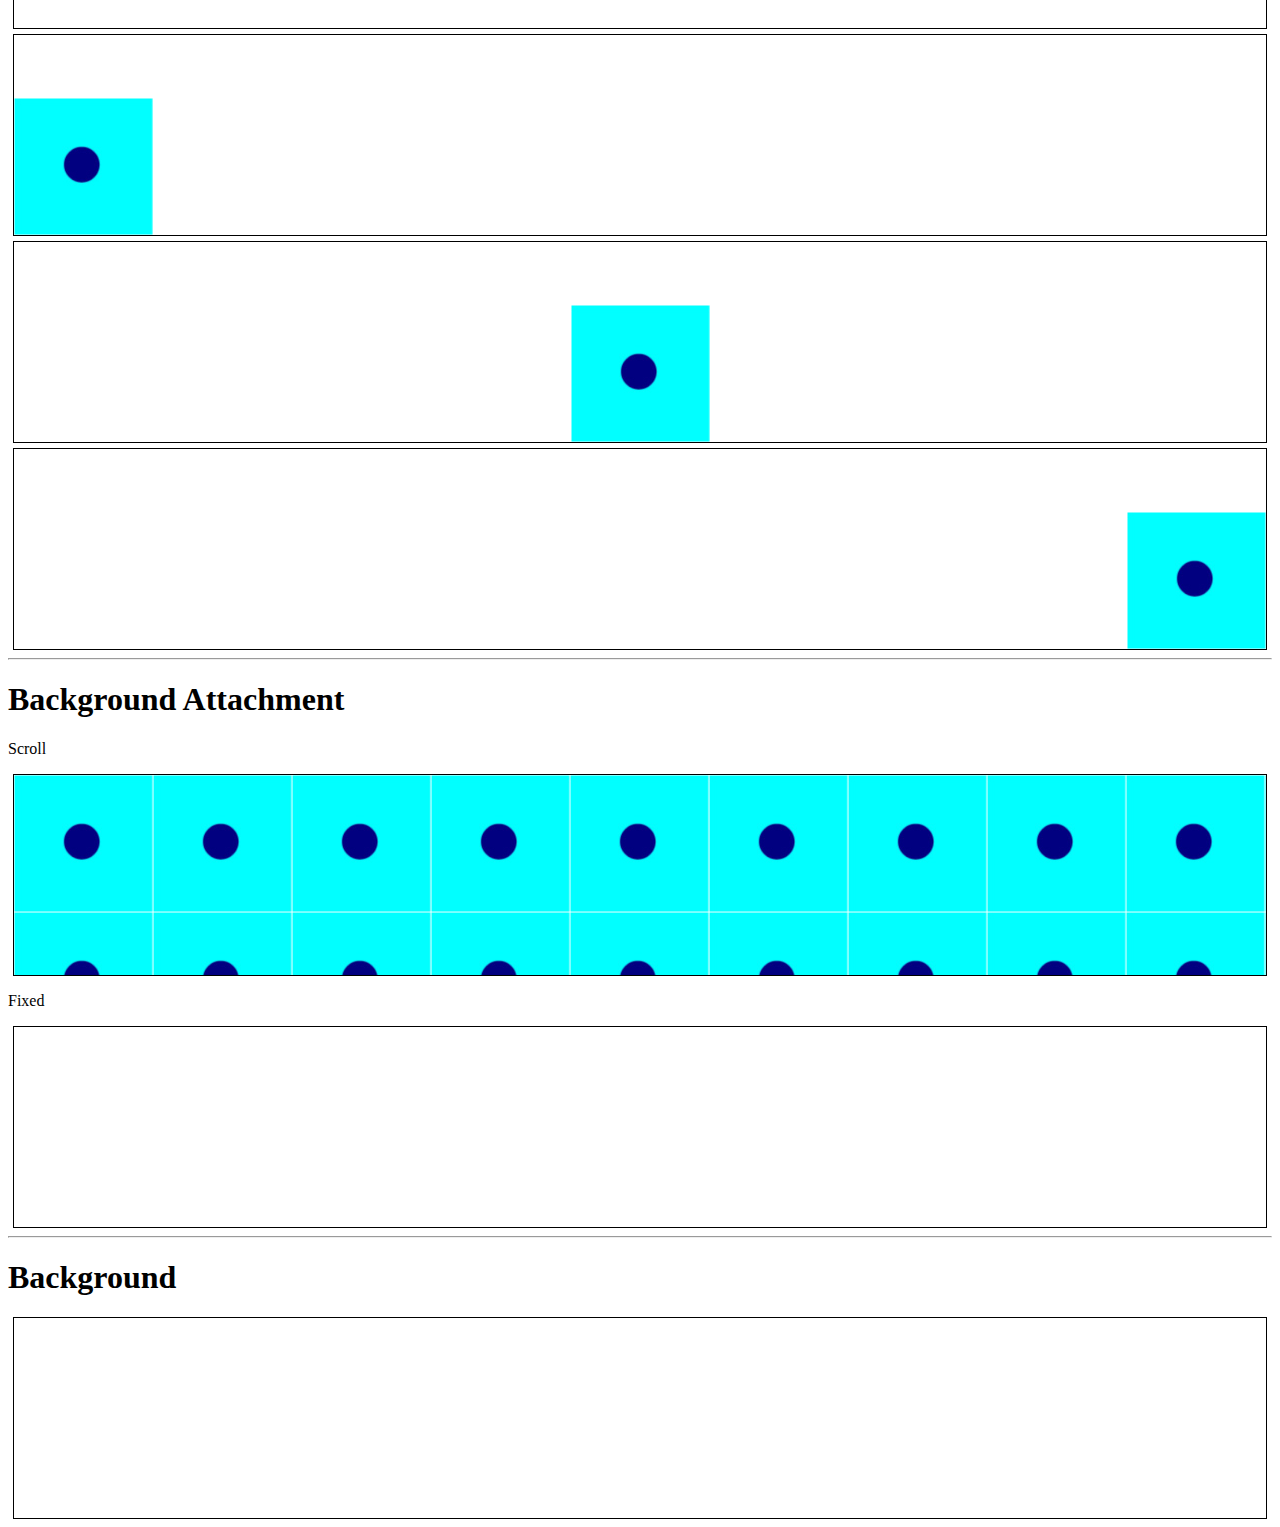
<file: ayaka-bootcamp/css-images.html>
<!DOCTYPE html>
<html lang="en">
<head>
    <meta charset="UTF-8">
    <meta name="viewport" content="width=device-width, initial-scale=1.0">
    <link rel="stylesheet" href="assets/styles/images.css">
    <title>CSS images</title>
</head>
<body>
    <h1>Background Repeat</h1>
    <p>np-repeat</p>
    <div class="bg-repeat-no-repeat"></div>
    <p>repeat-X</p>
    <div class="bg-repeat-repeat-x"></div>
    <p>repeat-y</p>
    <div class="bg-repeat-repeat-y"></div>
    <p>repeat</p>
    <div class="bg-repeat-repeat"></div>
    
    <hr>
    <h1>Background Size</h1>
    <p>Cover</p>
    <div class="bg-size-cover"></div>
    <p>Contain</p>
    <div class="bg-size-contain"></div>
    <p>200px by 300px</p>
    <div class="bg-size-200-by-300"></div>

    <hr>
    <h1>Background Position</h1>
    <diV class="bg-position-left-top"></diV>
    <div class="bg-position-center-top"></diV>
    <diV class="bg-position-right-top"></diV>
    <diV class="bg-position-left-center"></diV>
    <diV class="bg-position-center-center"></diV>
    <diV class="bg-position-right-center"></diV>
    <diV class="bg-position-left-bottom"></diV>
    <diV class="bg-position-center-bottom"></diV>
    <diV class="bg-position-right-bottom"></diV>

    <hr>
    <h1>Background Attachment</h1>
    <p>Scroll</p>
    <div class="bg-attachment-scroll"></div>
    <p>Fixed</p>
    <div class="bg-attachment-fixed"></div>
  
    <hr>
    <h1>Background</h1>
    <div class="background"></div>

</body>
</html>
</file>
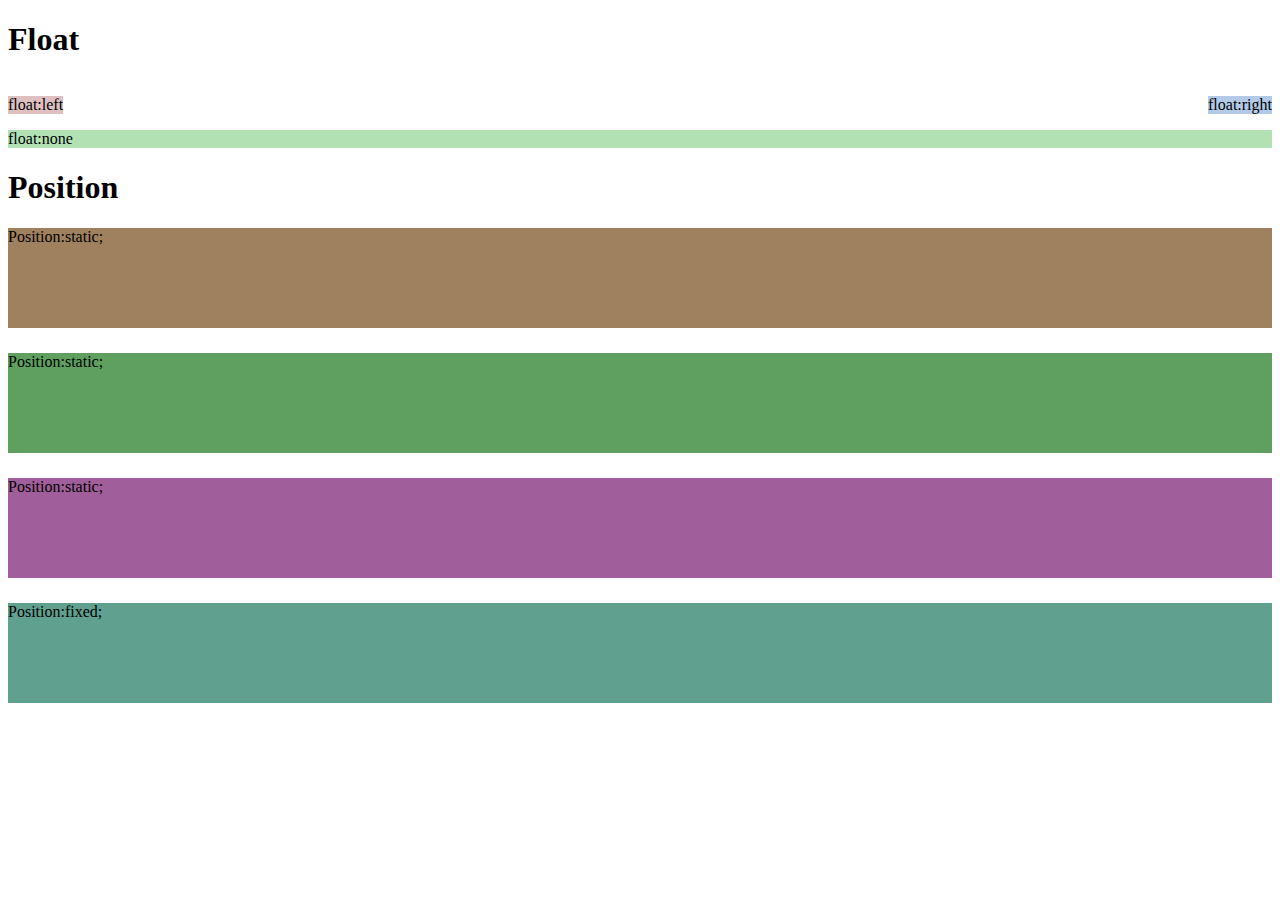
<file: ayaka-bootcamp/css-layout.html>
<!DOCTYPE html>
<html lang="en">
<head>
    <meta charset="UTF-8">
    <meta name="viewport" content="width=device-width, initial-scale=1.0">
    <Link rel="stylesheet" href="assets/styles/layout.css">
    <title>CSS Layouting</title>
</head>
<body>
    <h1>Float</h1>
    <P class="float-left"  style="background-color:rgba(147,48,48,0.3);">float:left</P>
    <P class="float-right" style="background-color:rgba(0,81,179,0.3);">float:right</P>
    <P class="float-none clear-right" style="background-color:rgba(0,159,5,0.3);">float:none</P>

    <h1>Position</h1>
    <div class="position-static" style="height: 100px; background-color: rgb(160,129,95);margin-bottom: 25px;">Position:static;</div>
    <div class="position-relative" style="height: 100px; background-color: rgb(95,160,97);margin-bottom: 25px;">Position:static;</div>
    <div class="position-absolute" style="height: 100px; background-color: rgb(160,95,154);margin-bottom: 25px;">Position:static;</div>
    <div class="position-fixed" style="height: 100px; background-color: rgb(95,160,143);margin-bottom: 25px;">Position:fixed;</div>
                  
</body>
</html>
</file>
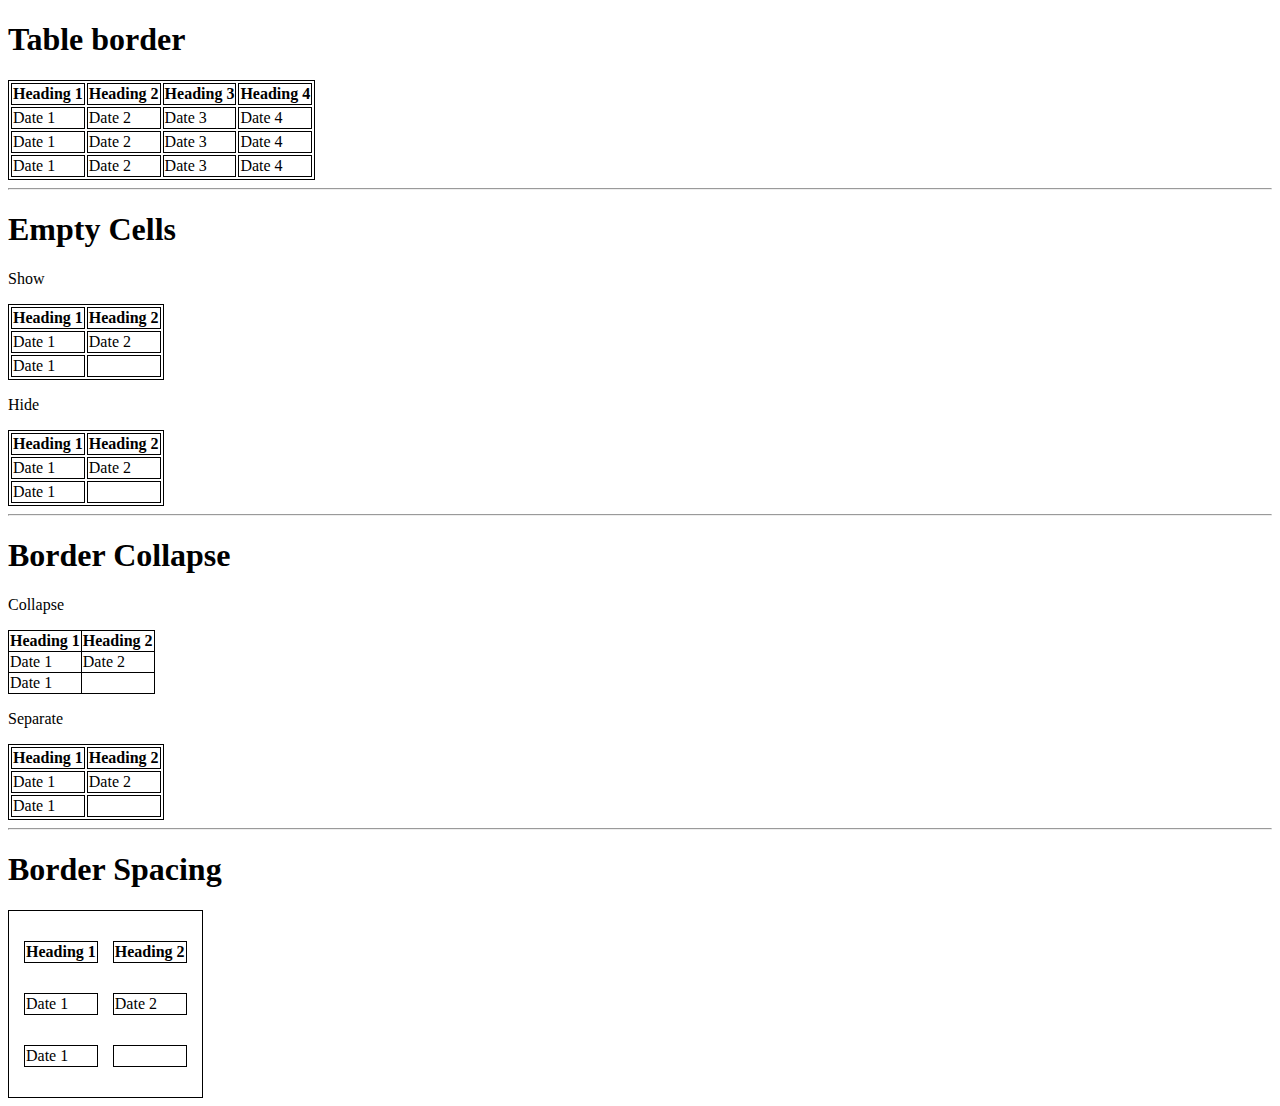
<file: ayaka-bootcamp/css-table.html>
<!DOCTYPE html>
<html lang="en">
<head>
    <meta charset="UTF-8">
    <meta name="viewport" content="width=device-width, initial-scale=1.0">
    <link rel="stylesheet" href="assets/styles/table.css">
    <title>CSS Table</title>
</head>
<body>
    <h1>Table border</h1>
    <table>
        <thead>
            <tr>
                <th>Heading 1</th>
                <th>Heading 2</th>
                <th>Heading 3</th>
                <th>Heading 4</th>
            </tr>
        </thead>    
        <tbody>    
            <tr>
                <td>Date 1</td>
                <td>Date 2</td>
                <td>Date 3</td>
                <td>Date 4</td>
            </tr>
            <tr>
                <td>Date 1</td>
                <td>Date 2</td>
                <td>Date 3</td>
                <td>Date 4</td>
            </tr>
            <tr>
                <td>Date 1</td>
                <td>Date 2</td>
                <td>Date 3</td>
                <td>Date 4</td>
            </tr>
        </tbody>
    </table>
    
    <hr>
    <h1>Empty Cells</h1>
    <p>Show</p>
    <table class="empty-cells-show">
        <thead>
            <tr>
                <th>Heading 1</th>
                <th>Heading 2</th>
            </tr>
        </thead>    
        <tbody>    
            <tr>
                <td>Date 1</td>
                <td>Date 2</td>
            </tr>
            <tr>
                <td>Date 1</td>
                <td></td>
            </tr>
        </tbody>
    </table>

    <p>Hide</p>
    <table class="empty-cells-hide">
        <thead>
            <tr>
                <th>Heading 1</th>
                <th>Heading 2</th>
            </tr>
        </thead>    
        <tbody>    
            <tr>
                <td>Date 1</td>
                <td>Date 2</td>
            </tr>
            <tr>
                <td>Date 1</td>
                <td></td>
            </tr>
        </tbody>
    </table>
    
    <hr>
    <h1>Border Collapse</h1>
    <p>Collapse</p>
    <table class="border-collapse-collapse">
        <thead>
            <tr>
                <th>Heading 1</th>
                <th>Heading 2</th>
            </tr>
        </thead>    
        <tbody>    
            <tr>
                <td>Date 1</td>
                <td>Date 2</td>
            </tr>
            <tr>
                <td>Date 1</td>
                <td></td>
            </tr>
        </tbody>
    </table>
</body>
   <p>Separate</p>
   <table class="border-collapse-separate">
    <thead>
        <tr>
            <th>Heading 1</th>
            <th>Heading 2</th>
        </tr>
    </thead>    
    <tbody>    
        <tr>
            <td>Date 1</td>
            <td>Date 2</td>
        </tr>
        <tr>
            <td>Date 1</td>
            <td></td>
        </tr>
    </tbody>
</table>
<hr>
<h1>Border Spacing</h1>
<table class="border-spacing-15px">
        <thead>
            <tr>
                <th>Heading 1</th>
                <th>Heading 2</th>
            </tr>
        </thead>    
        <tbody>    
            <tr>
                <td>Date 1</td>
                <td>Date 2</td>
            </tr>
            <tr>
                <td>Date 1</td>
                <td></td>
            </tr>
        </tbody>
</table>

</body>
</html>
</file>
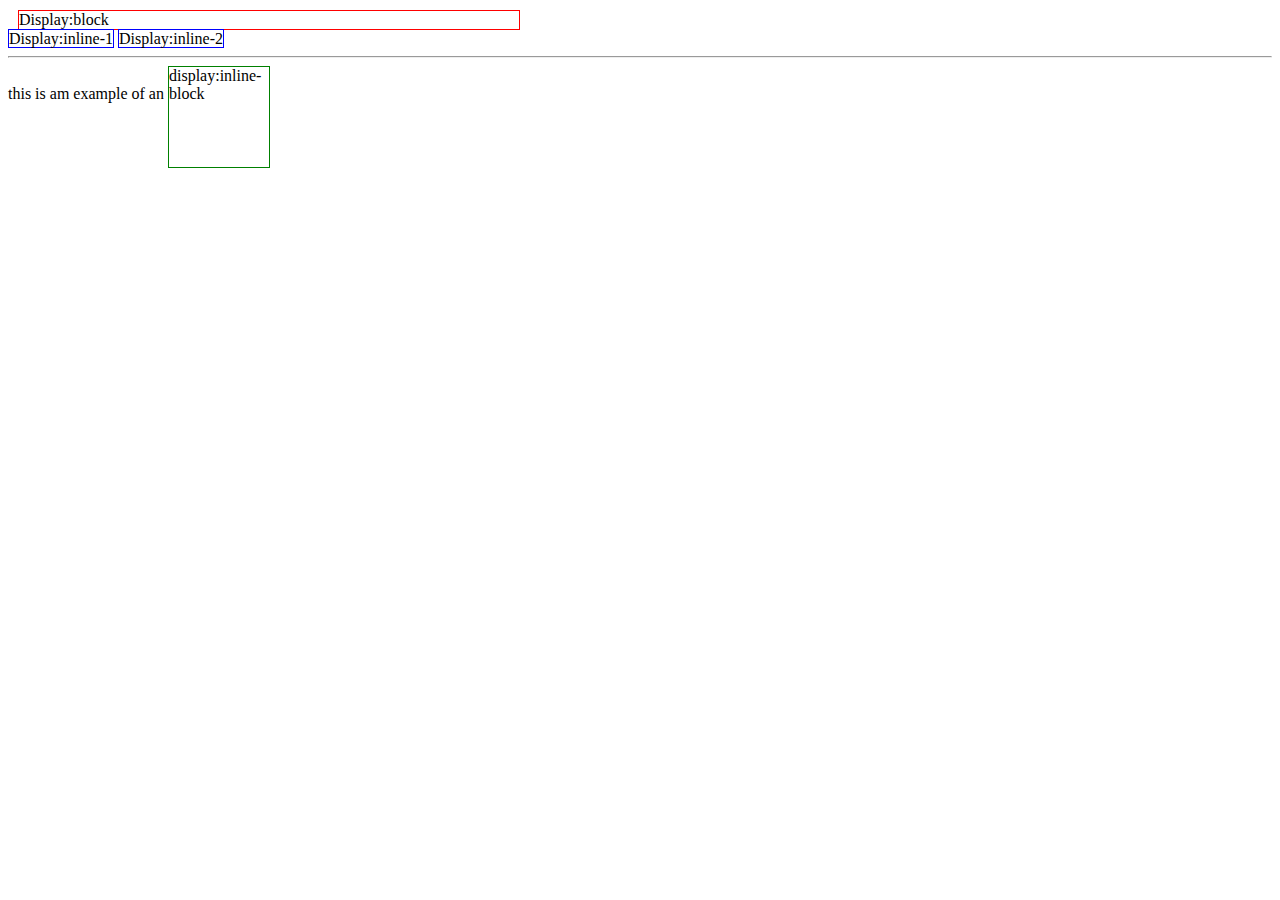
<file: ayaka-bootcamp/diplay-css.html>
<!DOCTYPE html>
<html lang="en">
<head>
    <meta charset="UTF-8">
    <meta name="viewport" content="width=device-width, initial-scale=1.0">
    <title>DISPLAY</title>

    <style  >
        .block{
            border:1px solid red;
            margin-top:10px;
            margin-left:10px;
            display:block;
            width:500px;
        }

        p{
            border:1px solid blue;
            display:inline;
        }

        .inline-block{
            border:1px solid green;
            display:inline-block;
            height:100px;
            width:100px;
        }

        .display-none{
            display:none;
        }
    </style>
</head>
<body>
    <span class="block">Display:block</span>

    <p>Display:inline-1</p>
    <p>Display:inline-2</p>
    
  <hr>

    <div>this is am example of an <span class="inline-block">display:inline-block</span></div>

    <div class="display-none">This element is hidden.</div>

</body>
</html>
</file>
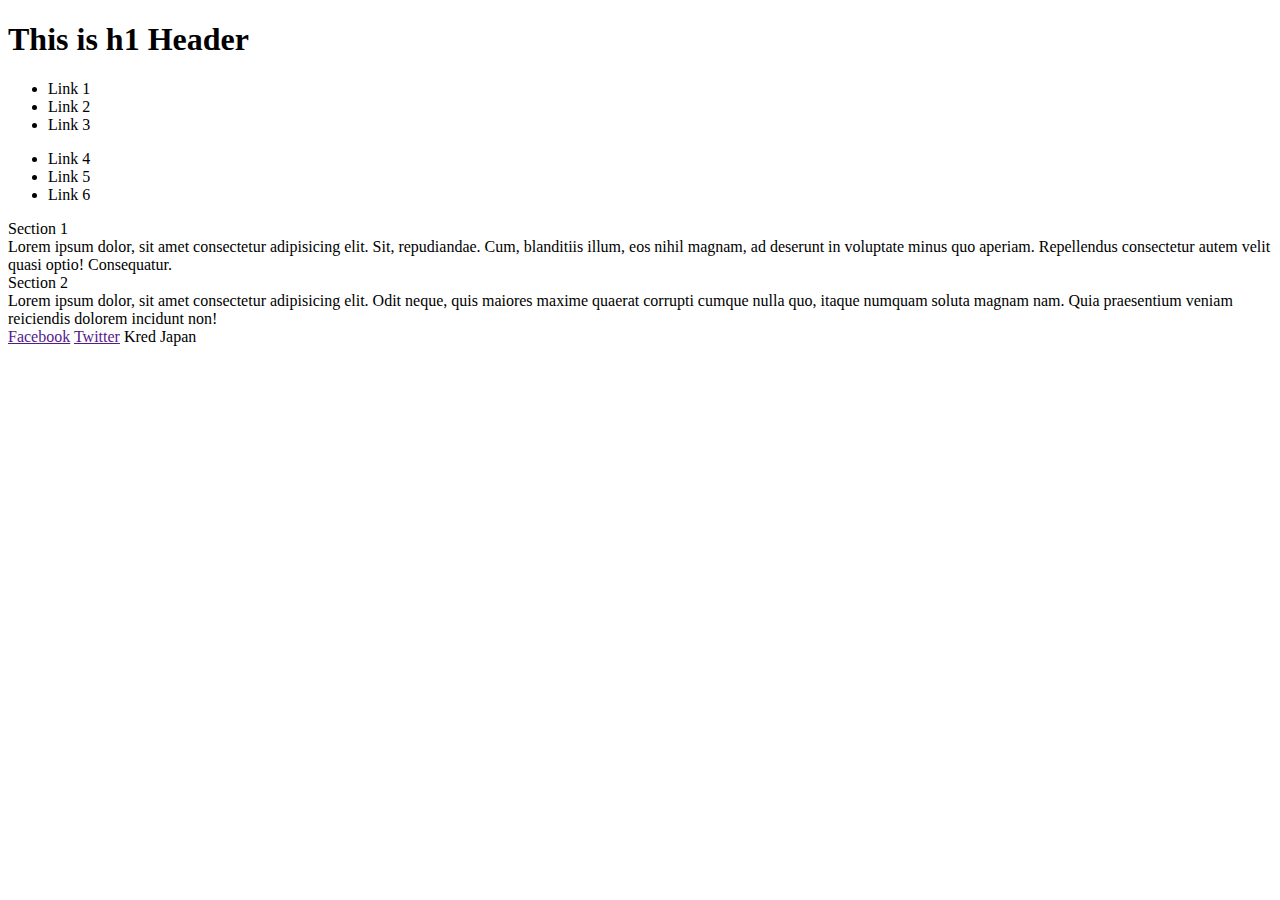
<file: ayaka-bootcamp/semantic-tags.html>
<!DOCTYPE html>
<html lang="en">
<head>
    <meta charset="UTF-8">
    <meta name="viewport" content="width=device-width, initial-scale=1.0">
    <title>Semantic Tags</title>
</head>
<body>

    <header>
        <nav>
            <h1>This is h1 Header</h1>

            <ul>
                <li>Link 1</li>
                <li>Link 2</li>
                <li>Link 3</li>
            </ul>
        </nav>
    </header>

    <aside>
        <ul>
            <li>Link 4</li>
            <li>Link 5</li>
            <li>Link 6</li>
        </ul>
    </aside>

    <section>
        Section 1

        <article>
            Lorem ipsum dolor, sit amet consectetur adipisicing elit. Sit, repudiandae. Cum, blanditiis illum, eos nihil magnam, ad deserunt in voluptate minus quo aperiam. Repellendus consectetur autem velit quasi optio! Consequatur.
        </article>
    </section>

    <section>
        Section 2

        <article>
            Lorem ipsum dolor, sit amet consectetur adipisicing elit. Odit neque, quis maiores maxime quaerat corrupti cumque nulla quo, itaque numquam soluta magnam nam. Quia praesentium veniam reiciendis dolorem incidunt non!
        </article>
    </section>

    <footer>
        <a href="">Facebook</a>
        <a href="">Twitter</a>

        <span>Kred Japan</span>
    </footer>

     
</body>
</html>
</file>
<file: coffee-bean/assets/css/style.css>
@import url('https://fonts.googleapis.com/css2?family=Oswald:wght@200..700&family=Raleway:ital,wght@0,100..900;1,100..900&display=swap');

*{
    margin:0;
    padding:0;
    box-sizing:border-box;
    outline:none;
    border:none;
}

h1,
h2,
h3,
h4,
h5,
h6{
    font-family: "Oswald",sans-serif;
}

p{
    font-family: "Raleway", sans-serif;
}

.wrapper{
    width:100%;
    margin:auto;
}

/* HEADER AREA */

.nav{
    overflow:auto;
    width:85%;
    margin: 1em auto;
}

.nav h1{
  text-transform:uppercase;
  width:50%;
  float:left;
}

.nav h1 a{
    font-family: "Oswald", sans-serif;
    color:#96746b;
    text-decoration:none;
}

.nav ul{
    width:50%;
    float:left;
    text-align:right;
    padding-top:1em;
}

.nav ul li{
    display:inline-block;
    margin-left:1em;
}

.nav ul a{
    font-family:'Raleway',sans-serif;
    font-weight:700;
    color:#312a56;
    text-decoration:none;
}

/* BANNER AREA*/

.banner{
    background-image: url('../images/banner-bg.jpg');
    background-size:cover;
    background-position:center;
    position:relative;
    width:100%;
    height:670px;
}

.banner-text{
    position:absolute;
    top:50%;
    left:7.5%;
    transform:translateY(-50%);
    width:45%;
}
.banner-text h2{
    color:#c7a17a;
    font-size:4em;
    text-transform:uppercase;
}
.banner-text h2 span{
    color:#96746b;
}

.banner-text p{
    color:#fff;
}

.banner a{
    text-decoration:none;
    display:inline-block;
    padding:1em;
    background-color:#312a26;
    color:#fff;
    font-family:'Raleway',sans-serif;
    font-weight:700;
    margin-top:1em;
}


/* (3) Ads Area */
.ads{
    width:85%;
    margin:4em auto;
    overflow:auto;
}
.ads-item1{
    background-image:url('../images/ads-img1.jpg');
    margin-right:1%; 
}

.ads-item2{
    background-image:url('../images/ads-img2.jpg');
}

.ads-items{
    width:48.5%;
    height:350px;
    float:left;
    background-size: cover;
    background-position:center;
    margin-bottom: 3%;
    position:relative;
}

.ads-text{
    position:absolute;
    top:30%;
    left:10%;
    transform:translateY(-50%,);
    width:40%;
}

.ads-text h3{
    text-transform: uppercase;
    font-size:2em;
    color:#fff;
    line-height:1.2em;
    text-shadow:3px 3px 6px #312a26;
}

.ads-text a{
    display:block;
    font-family:'raleway',sans-serif;
    font-weight:700;
    color:#fff;
    text-transform:uppercase;
    margin-top:1em;
    text-shadow: 3px 3px 5px #312a26;
}

/*MERCHANDIsE AREA*/

.merch{
    width:85%;
    margin:4em auto;
}

.section-header{
  text-align:center;
}

.section-header span{
    font-family:'RAleway',sans-serif;
    font-weight:500;
    font-style:italic;
    color:#c7a17a;
}

.section-header h2{
    text-transform:uppercase;
    color:#312a26;
}

.section-header hr{
    background-color:#c7a17a;
    height:2px;
    width:25%;
    margin:auto;
}

.merch-gallery{
    margin-top:2em;
    overflow:auto;
}

.merch-items img{
    width:100%;
    height:350px;
    object-fit:cover;
}

.merch-items{
    width:24.25%;
    float:left;
    margin-right:1%;
    margin-bottom:1%;
}

.merch-items:nth-child(4),
.merch-items:nth-child(8){
    margin-right:0;
}

/*DISCOUNT AREA*/
.discount{
    width:85%;
    margin:4em auto;
    background-image:url('../images/discount-img.jpg');
    background-size:cover;
    background-position:center;
    height:350px;
    position:relative;
}

.discount-text{
    text-align:center;
    width:50%;
    position:absolute;
    top:50%;
    left:50%;
    transform:translate(-50%,-50%);
}

.discount-text span{
    font-family:'Raleway',sans-serif;
    color:#fff;
    font-style:italic;
    text-shadow:3px 3px 6px #312a26;
}

.discount-text h2{
    font-size:2em;
    color:#ffff;
    text-transform:uppercase;
    text-shadow:3px 3x 6px #312a26;
}

.discount-text a{
    text-decoration:none;
    background-color:rgba(255,255,255,0.5);
    padding:1em;
    display:inline-block;
    color:#312a26;
    font-family:'Raleway',sans-serif;
    font-weight:700;
    margin-top:1em;
}

/* (7) Ads area*/
.ads-item3{
    margin-right:3%;
    background-image:url('../images/ads-img3.jpg')
}

.ads-item4{
    background-image:url('../images/ads-img4.jpg');
}

.ads-item5{
    margin-right:3%;
    background-image:url('../images/ads-img5.jpg')
}

.ads-item6{
    background-image:url('../images/ads-img6.jpg')
}

.section header{
    text-align: center;
}

h2{
    text-transform: uppercase;
    color: #312a26;
}
/* (8) Reservation Area */
.reservation{
    width:85%;
    margin:4em auto;
    overflow:auto;
}

form{
    overflow:auto;
}

.form-group{
    margin-top:2em;
    background-color:#f2f2f2;
    float:left;
    width:49.5%;
    border-radius:5px;
    padding:2em;
    height:650px;
}

.form-group:nth-child(1){
    margin-right:1%;
}

form input,
form label,
form select,
form textarea{
    display:inline-block;
    width:100%;
    font-family: 'Raleway' ,sans-serif;
    padding:1em;
    margin-bottom:1em;
}

form label{
    font-weight:700;
    padding: 0;
    margin-bottom:.5em;
}

.res-time *{
    text-align:center;
}

.res-time *{
    width:auto;
}

form p{
    margin:1em;
    text-align:center;
    font-weight:700;
}

form h3{
    text-align:center;
    text-transform:uppercase;
}

form h3::after
{
    content:"";
    background-image:url('../images/reservation-cards.png');
    background-size:contain;
    background-repeat:no-repeat;
    display:block;
    width:150px;
    height:30px;
    margin:auto;
}

.res-agreement *{
    width:auto;
}

form input[type="submit"]{
    background-color: #c7a17a;
    font-weight:700;
    text-transform:uppercase;
}

/* (9) Footer Area*/
.footer{
    background-image: url(../images/footer-img.jpg);
    background-size:cover;
    background-position:center;
    padding-top:2em;
    padding-bottom:2em;
}

.footer-contents{
    width: 85%;
    margin:auto;
    overflow:auto;
}

.footer-widgets{
    width:24.25%;
    float:left;
    margin-right:1%;
}

.footer-widgets:nth-child(4){
    margin-right:0;
}
.footer-widgets h3{
    color:#fff;
    text-transform:uppercase;
    text-shadow:3px 3px 6px #312a26;
    margin-bottom:1em;
}

.footer-widgets h4{
    color:#fff;
}

.footer-widgets p{
    color:#c7a17a;
}

.footer td,th{
    color:#fff;
    font-family:'Raleway',sans-serif;
    text-shadow:3px 3px 6px #312a26;
}

.footer-form *{
    width:auto;
}

.footer-social{
    color:#fff;
    background-color:#19100F;
    overflow:auto;
    padding:1em 7.5%;
}

.social-widget{
    width:32.66%;
    float:left;
    text-align:center;
}

.social-widget h3{
    text-transform:uppercase;
}

.social-widget img{
    width:1.5em;
}
</file>
<file: ayaka-bootcamp/assets/styles/act2.css>
.img{
    max-width:400px;
    max-height: 300px;
}

.content{
    max-width: 780px;
    margin-right: auto;
    margin-left:auto;
    margin-top: 0 ;
    margin-bottom: 0px;
    border: 1px solid;
    padding:20px;
}

.card-wrap{
  display: flex;
  justify-content: space-between;
}

.card-list{
    max-width: 400px;
    margin-bottom: 0px;
}

.card-listimage{
    max-width:400px;
    margin-bottom: 0px;
}

.card-listbox{
    box-shadow: 0 2px 8px gray;
    max-width:400px;
    height:100px
   
}

.card-listtext{
    line-height: 1;
    padding:10px;
}
</file>
<file: ayaka-bootcamp/assets/styles/css-activity.css>
table{
    border: none;
}
table th{
    background:indianred
}

table tr:nth-child(odd) td {
    background: lightsalmon;
}
</file>
<file: ayaka-bootcamp/assets/styles/box-model.css>
.h-150px{
    height:150px;
    margin:25px auto;
}
.bg-dark-red{
    background-color:darkred;
}
.bg-green{
    background-color: rgb(3,74,4);
}

.bg-green-50{
    background-color: rgb(3,74,4);
    opacity: .5 ; /*transparency @ 50% */
}
.bg-pink{
    background-color: rgba(255,0,132,0.80);
    /* pink @ 80% transparency*/
}
.bg-mint-green{
    background-color: #0ed59c;
}

.m-5px{
  margin:5px;/*5px  */
}

.m5px-10px{
    margin:5px 10px;
    /*5px top and bottom */
}

.m-5px-10px-15px{
    margin: 5px 10px 15px;
    /*5px to the top*/
    /*10px to the left and right  */  
    /*15px to the botom  */
}

.m-5px-10px-15px-20px{
    margin:5px 10px 15px 20px;
    /*5px -top  10px -right 15px -botton  20px -left */
}

.style-01{
    height:100px;
    background-color: gray;
}

.mt-10px{
margin-top: 10px;
}

.mr-10px{
    margin-right:10px;
}

.mb-10px{
    margin-bottom:10px;
}
 
.ml-10px{
    margin-left:10px;
}

.style-02{
background-color: rgb(255, 208, 0);
border:10px solid black;
margin:10px;
}

.p-10px{
    padding:10px 20px;
}

.p-10px-20px{
    padding:10px 20px;
    /*10px padding on top and bottom */
    /*20px padding on left and right */
}
 
.p-10px-20px-30px{
    padding:10px 20px 30px;    
   /*10px padding on top*/
   /*20px padding on left and right */
   /*30px padding on bottom */
}
 
.p-10px-20px-30px-40px{
    padding:10px 20px 30px 40px;
    /*10px padding on top*/
    /*20px padding on right */
    /*30px padding on bottom */
    /*40px padding on left*/
}

.pt-10px{
    padding-top:10px;
}

.pr-10px{
    padding-right:10px;
}

.pb-10px{
    padding-bottom:10px;
}

.pl-10px{
    padding-left:10px;
}

.style-03{
    height:90px;
    margin:25px;
}

.border-solid{
    border:10px solid tomato; 
}

.border-dashed{
    border:10px dashed darkred;
}

.border-dotted{
    border:10px dotted darkorange;
}

.border-inset{
    border:10px inset blue;
}

.border-outset{
    border:10px outset green;
}

.border-double{
    border:10px double black;
}

.border-groove{
    border:10px groove goldenrod;
}

.border-ridge{
    border:10px ridge navy;
}
.border-radius{
    border:10px solid black  ;
    border-radius:100px;
}

.overfloe-hidden{
    overflow:hidden;
}

.overflow-scroll{
    overflow:scroll;
}

.box-shadow{
    box-shadow:-20px -30px 10px 5px darkred;
}

.text-center{
    text-align:center;
}

.align-center{
    margin-left:auto;
    margin-right:auto;
}
</file>
<file: ayaka-bootcamp/assets/styles/images.css>
div{
height:200px;
margin: 5px;
border:1px solid black;
}

.bg-repeat-no-repeat{
border: 1px solid black ;
background-image:url(..//images/dot.jpg);
background-repeat: no-repeat;
}

.bg-repeat-repeat-x{
    border: 1px solid black ;
    background-image:url(..//images/dot.jpg);
    background-repeat: repeat-x;
}

.bg-repeat-repeat-y{
    border:1px solid black;
    background-image:url(..//images/dot.jpg);
    background-repeat: repeat-y;
}

.bg-repeat-repeat{
    border:1px solid black;
    background-image:url(../images/dot.jpg);
    background-repeat: repeat;
}

.bg-size-cover{
    border:1px solid black;
    background-image:url(../images/dot.jpg);
    background-repeat:no-repeat;
    background-size:cover;
}

.bg-size-contain{
    border:1px solid black;
    background-image:url(../images/dot.jpg);
    background-repeat:no-repeat;
    background-size:contain;
}
.bg-size-200-by-300{
    border:ipx solid black;
    background-image:url(../images/dot.jpg);
    background-repeat:no-repeat;
    background-size:200px 300px;
}

.bg-position-left-top{
    background-image:url(../images/dot.jpg);
    background-repeat:no-repeat;
    background-position:left top;
}

.bg-position-center-top{
    background-image:url(../images/dot.jpg);
    background-repeat:no-repeat;
    background-position:center top;
}

.bg-position-right-top{
    background-image:url(../images/dot.jpg);
    background-repeat:no-repeat;
    background-position:right top;
}

.bg-position-left-center{
    background-image:url(../images/dot.jpg);
    background-repeat:no-repeat;
    background-position:left center;
}

.bg-position-center-center{
background-image:url(../images/dot.jpg);
    background-repeat:no-repeat;
    background-position:center center;
}
.bg-position-right-center{
    background-image:url(../images/dot.jpg);
    background-repeat:no-repeat;
    background-position:right center;
}

.bg-position-left-bottom{
    background-image:url(../images/dot.jpg);
    background-repeat:no-repeat;
    background-position:left bottom;
}

.bg-position-center-bottom{
    background-image:url(../images/dot.jpg);
    background-repeat:no-repeat;
    background-position: center bottom;
}

.bg-position-right-bottom{
    background-image:url(../images/dot.jpg);
    background-repeat:no-repeat;
    background-position:right bottom;
}

.bg-attachment-scroll{
    background-image:url(../images/dot.jpg);
    background-attachment: scroll;
}

.bg-attachment-fixed{
    background-image:url(../images/dot.jpg);
    background-attachment: fixed;
}

.background{
    background: violet url(../images/dot.jpg)repeat fixed center;
}
</file>
<file: ayaka-bootcamp/assets/styles/layout.css>
.float-left{
    float:left;
}

.float-right{
    float:right;
}

.float-none{
    float:none;
}

.clear-left{
    clear:right;
}

.clear-both{
    clear:both;
}

.clear-none{
    clear:none;
}

.clear-right{
    clear:right;
}

.position-static{
    position:static; /*All elements has position set tostatic by default */ 
    /* top,left,right.bottom and Zindex will noto work if position ise set to static*/
    left:50px;
    
}
</file>
<file: ayaka-bootcamp/assets/styles/table.css>
table,th,td{
    border:1px solid black;
}

.border-collapse-collapse{
    border-collapse: collapse;
}

.border-collapse-separate{
    border-collapse: separate;
}

.border-spacing-15px{
    border-spacing:15px 30px;
}
</file>
